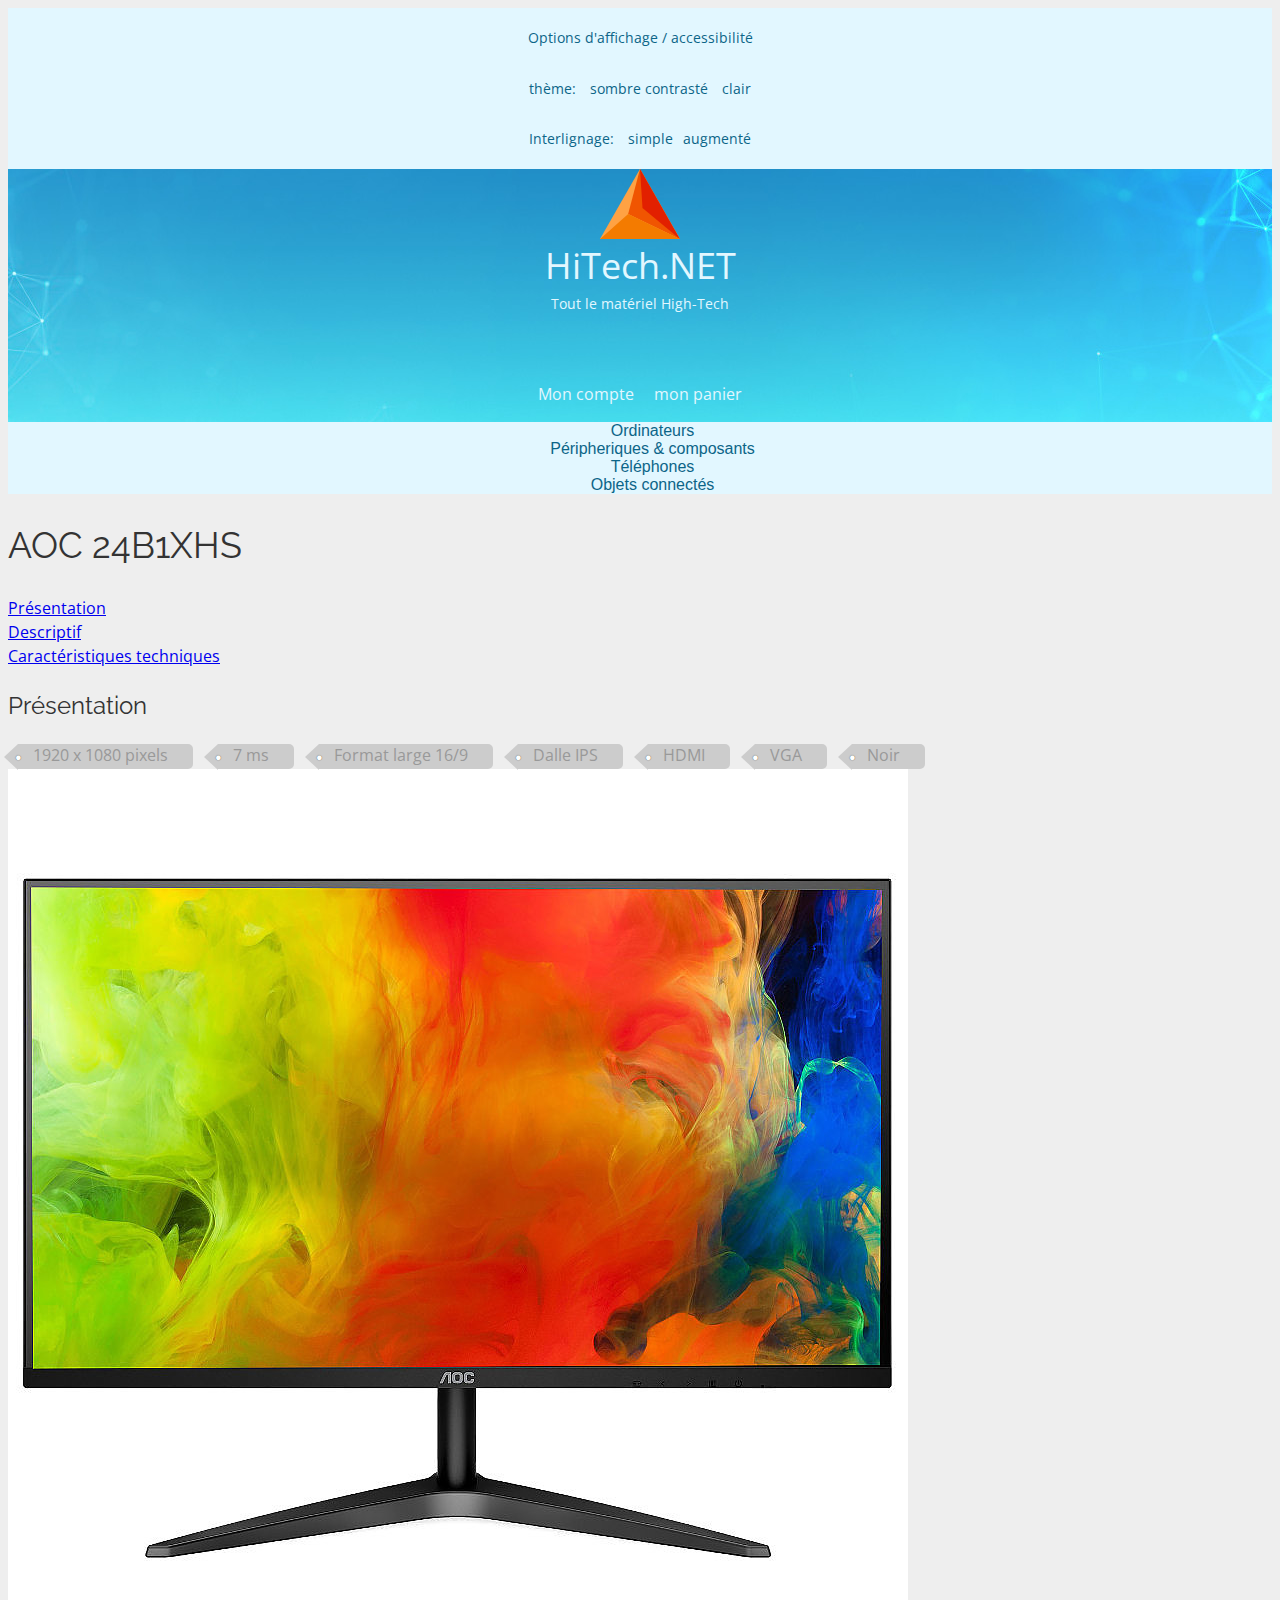
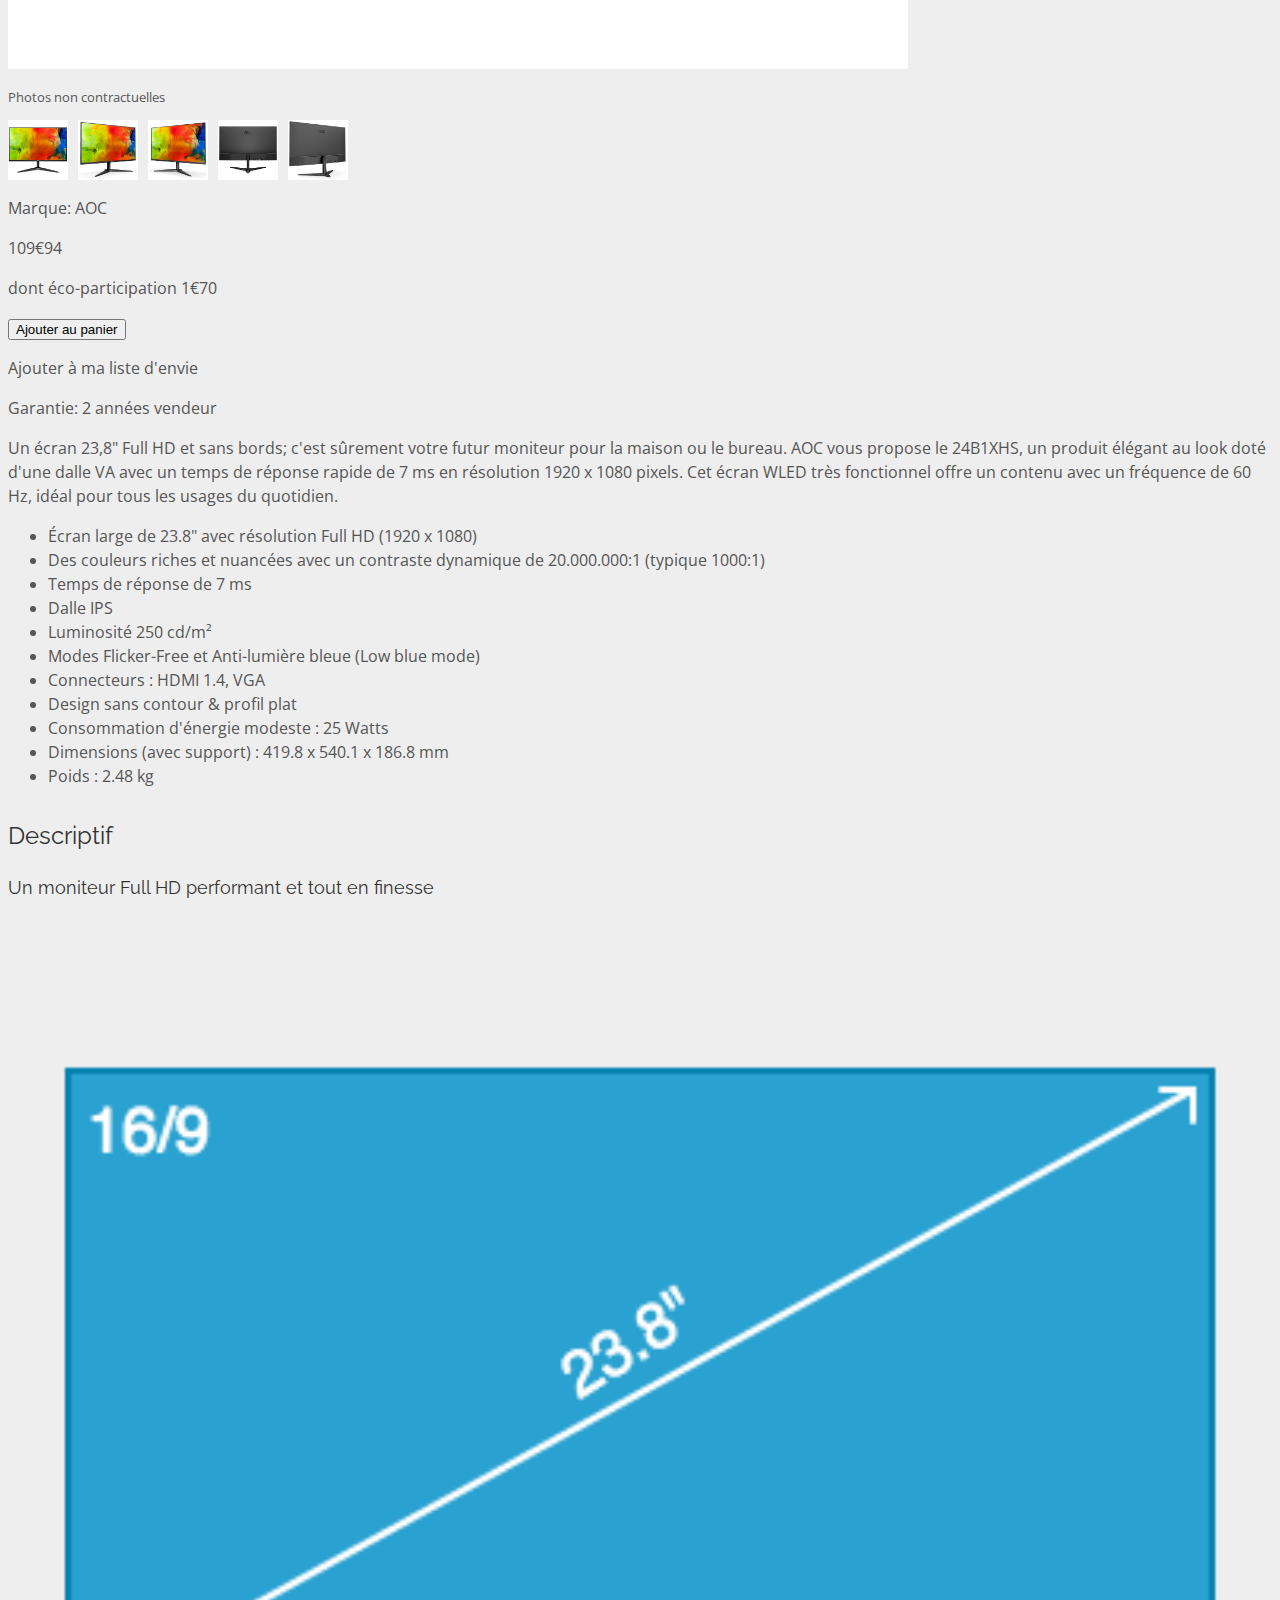
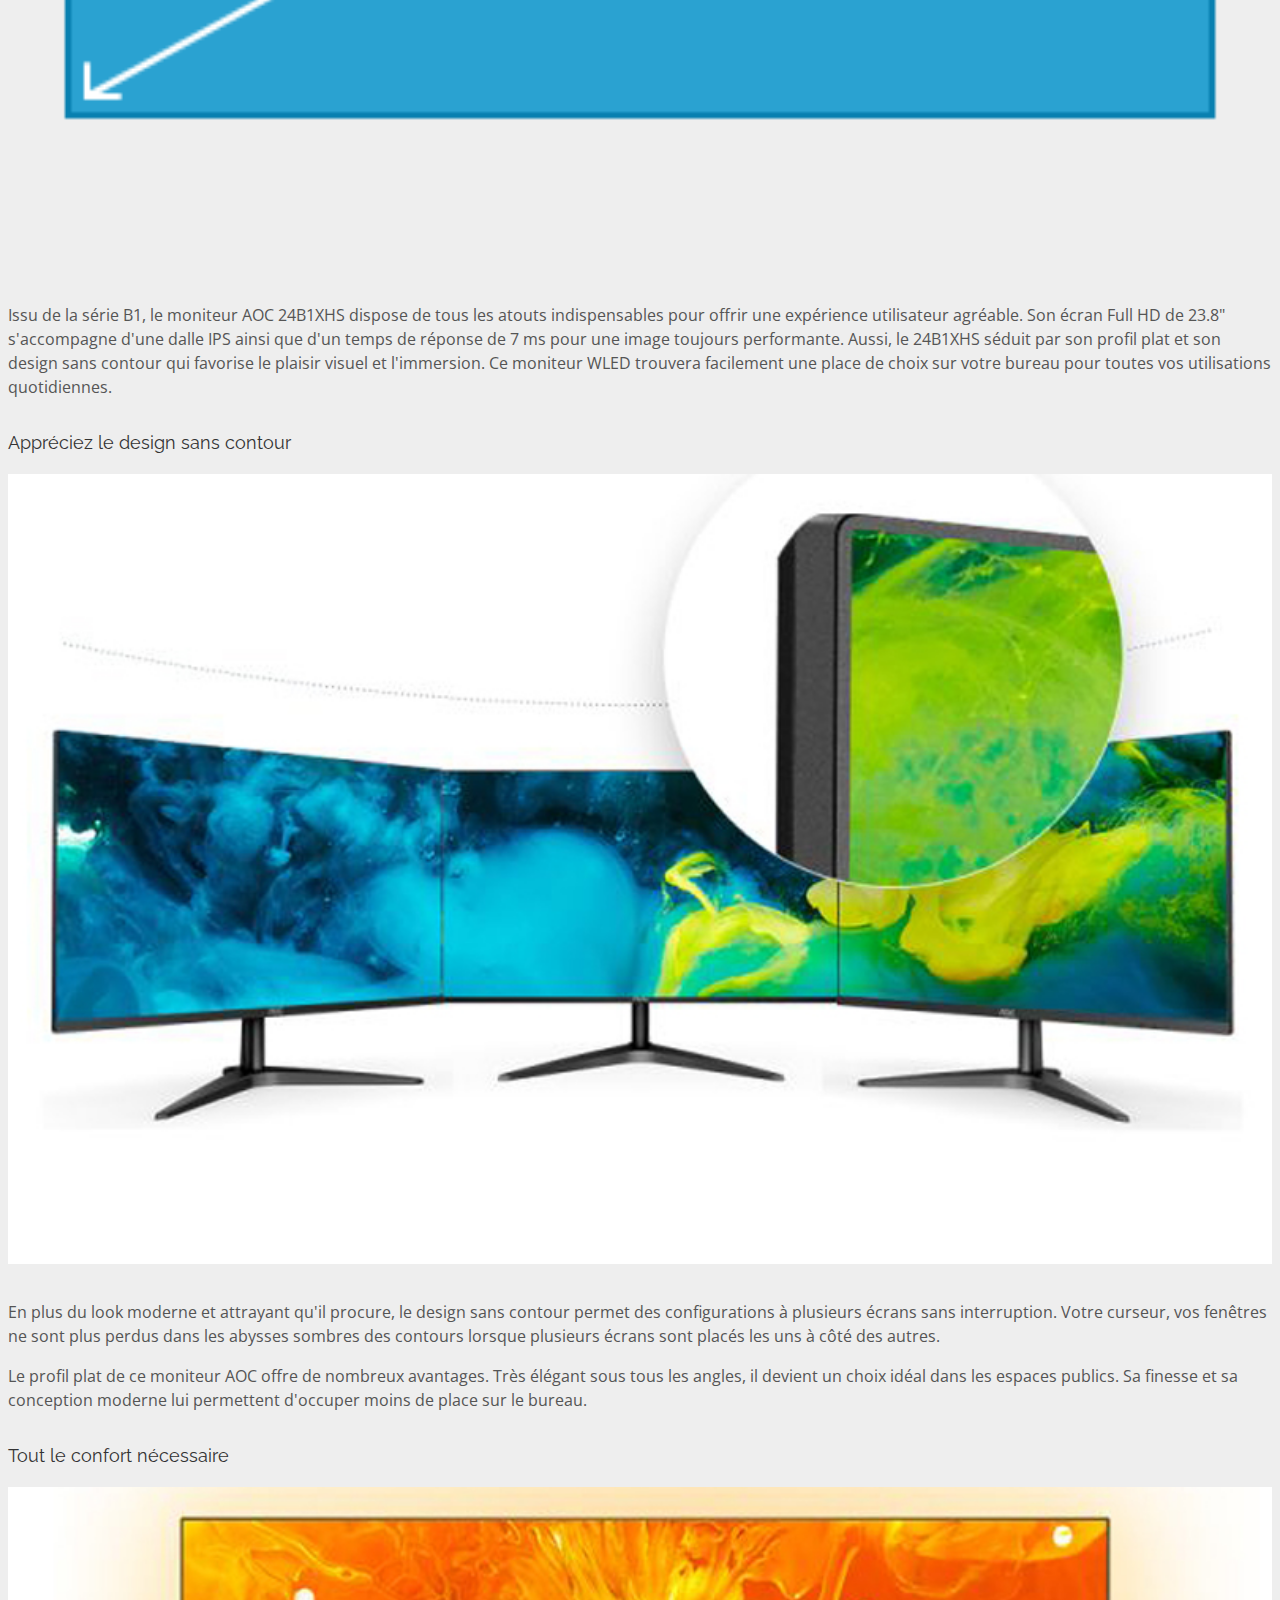
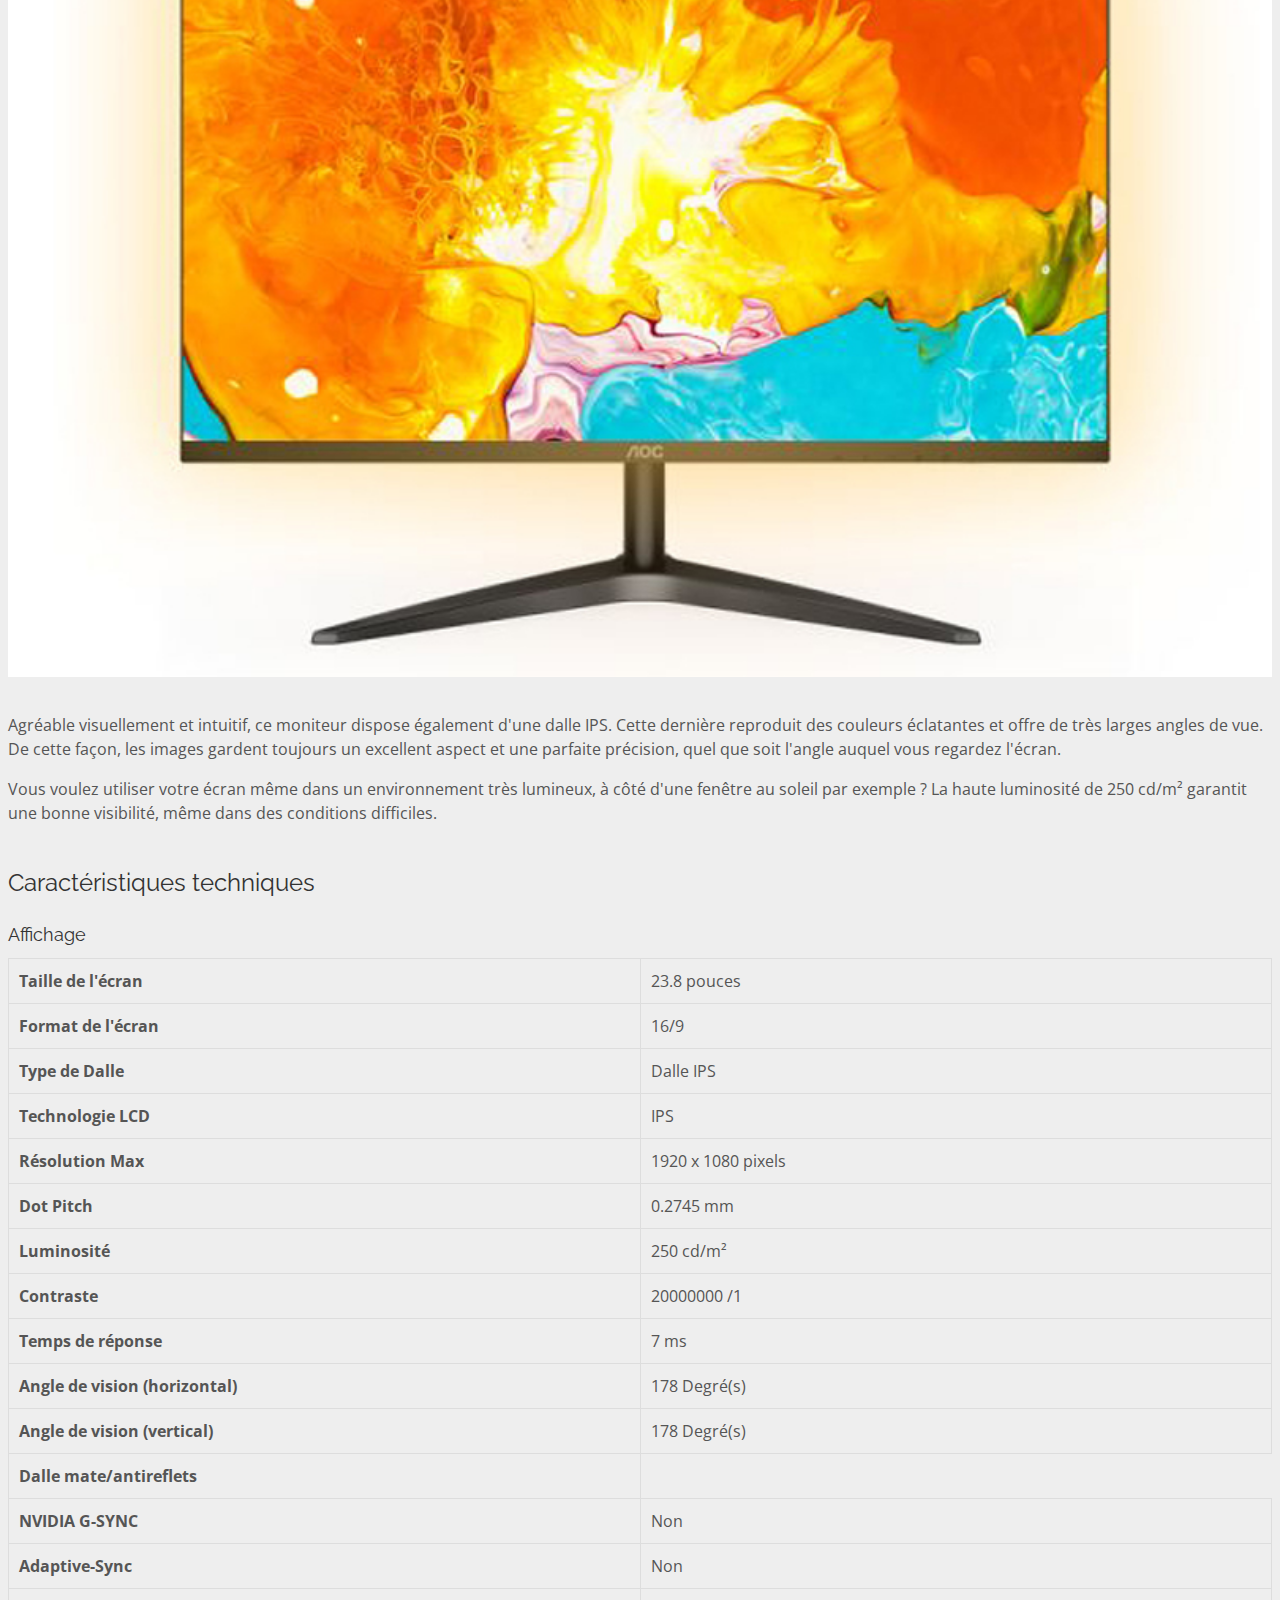
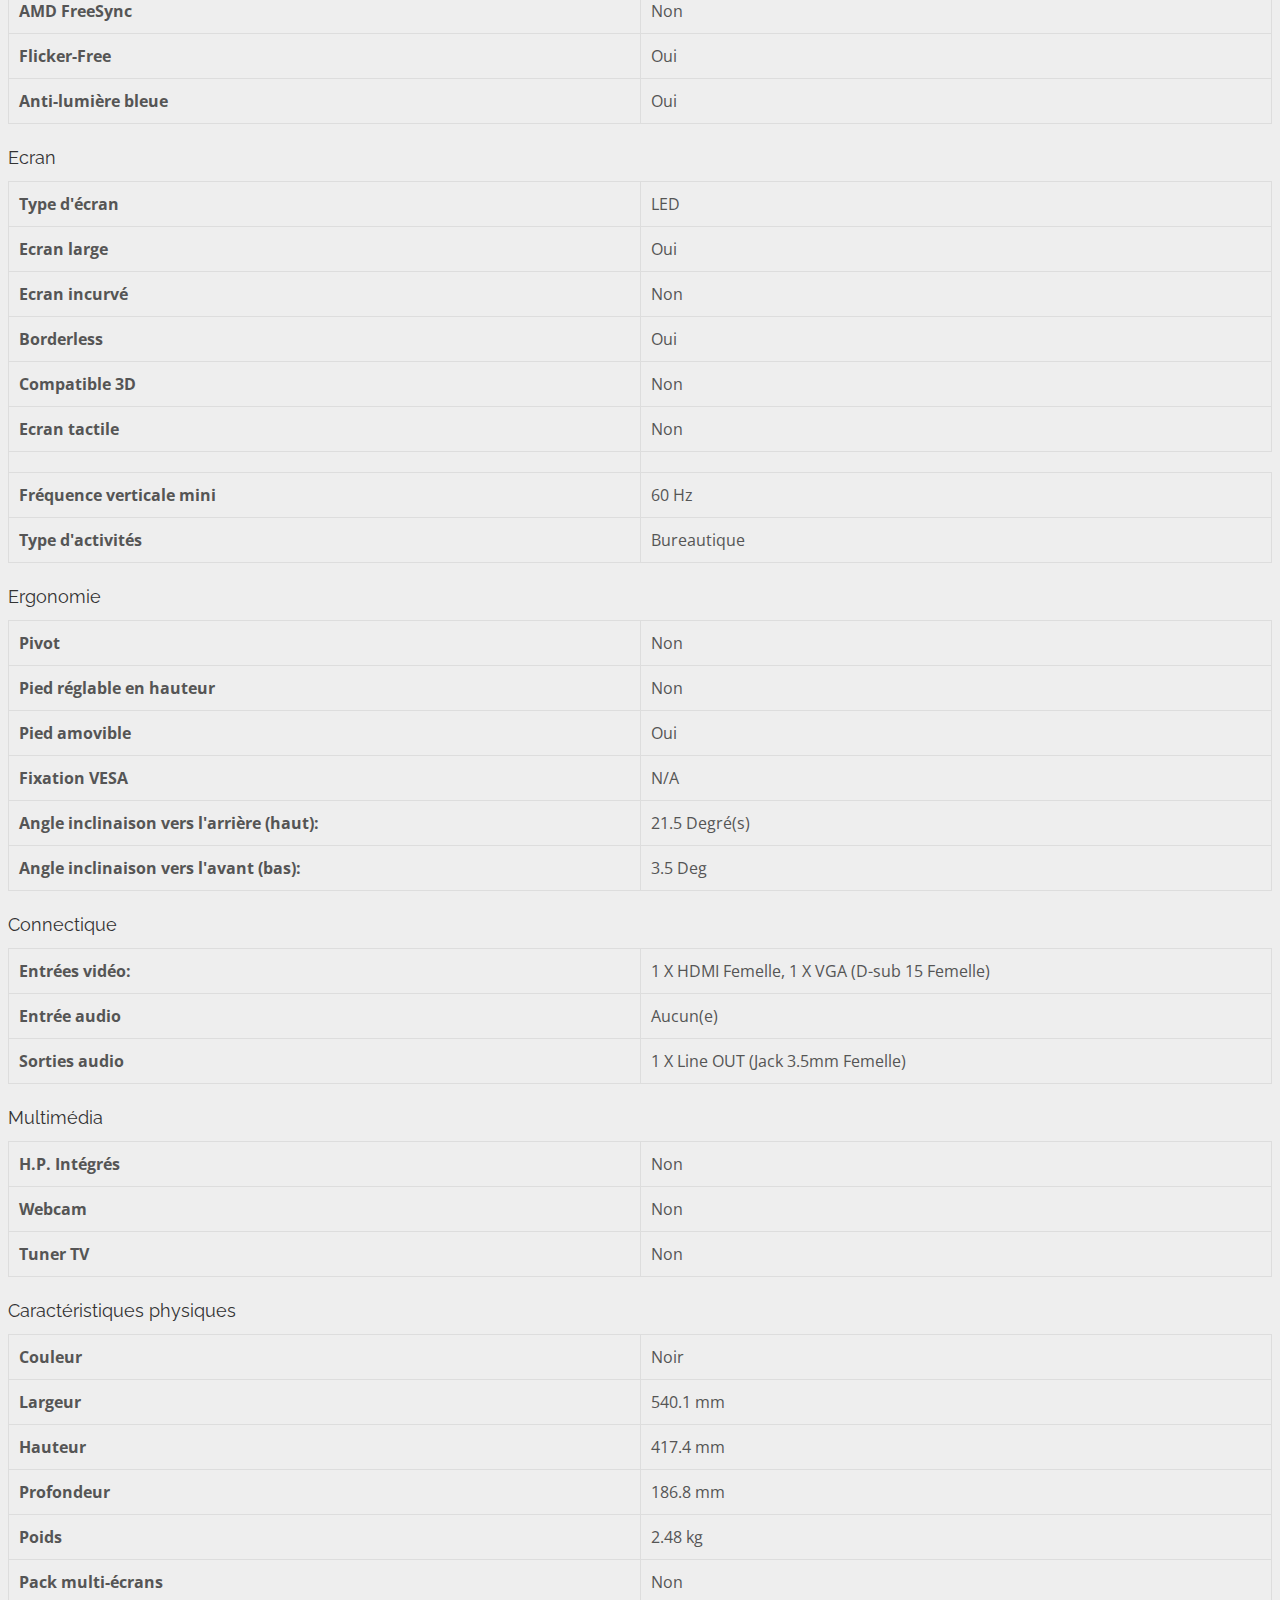
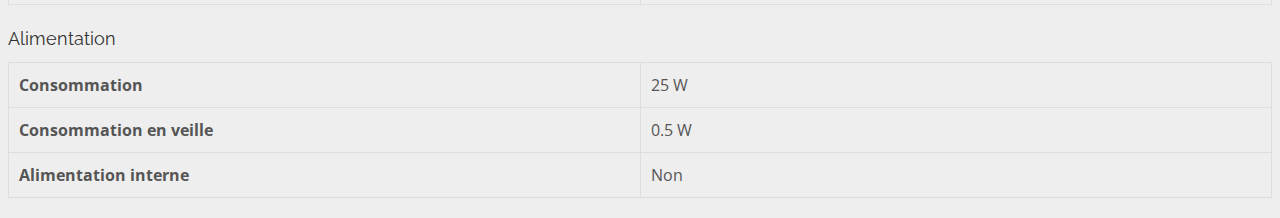
<file: Jour 2 - Projet/instructions/FRONT/index.html>
<!DOCTYPE html>
<html lang="fr">
  <head>
    <meta charset="UTF-8" />
    <meta name="viewport" content="width=device-width, initial-scale=1.0" />
    <title>Document</title>
    <link rel="stylesheet" href="rsc/css/theme.css" />
    <link
      rel="stylesheet"
      href="https://cdnjs.cloudflare.com/ajax/libs/font-awesome/6.6.0/css/all.min.css"
    />
    <link rel="preconnect" href="https://fonts.googleapis.com" />
    <link rel="preconnect" href="https://fonts.gstatic.com" crossorigin />
    <link
      href="https://fonts.googleapis.com/css2?family=Open+Sans:ital,wght@0,300..800;1,300..800&family=Oswald:wght@200..700&display=swap"
      rel="stylesheet"
    />
    <link rel="preconnect" href="https://fonts.googleapis.com" />
    <link rel="preconnect" href="https://fonts.gstatic.com" crossorigin />
    <link
      href="https://fonts.googleapis.com/css2?family=Open+Sans:ital,wght@0,300..800;1,300..800&family=Oswald:wght@200..700&family=Raleway:ital,wght@0,100..900;1,100..900&display=swap"
      rel="stylesheet"
    />
    <link
      rel="stylesheet"
      href="https://i.icomoon.io/public/temp/82c6beb5d0/UntitledProject/style.css"
    />
  </head>
  <body>
    <header class="header">
      <div class="header__accessibility contained">
        <p>Options d'affichage / accessibilité</p>
        <p>
          thème:
          <span class="header__accessibility-btn">sombre contrasté</span>
          <span class="header__accessibility-btn">clair</span>
        </p>
        <p>
          Interlignage: <span class="header__accessibility-btn">simple</span
          ><span class="header__accessibility-btn">augmenté</span>
        </p>
      </div>
      <div class="header__main contained">
        <div class="logo">
          <img src="rsc/images/logo.svg" alt="logo hitech.net" />
          <p class="logo__brand-name">HiTech.NET</p>
          <p class="logo__brand-desc">Tout le matériel High-Tech</p>
        </div>
        <div class="session">
          <div class="session__account">
            <span class="icon-user"></span>
            <p>Mon compte</p>
          </div>
          <div class="session__cart">
            <span class="icon-stack"></span>
            <p>mon panier</p>
          </div>
        </div>
      </div>
      <nav class="nav contained">
        <button class="nav__button">
          <span class="icon-display"></span>Ordinateurs
        </button>
        <button class="nav__button">
          <span class="icon-data"></span>Péripheriques & composants
        </button>
        <button class="nav__button">
          <span class="icon-phone"></span>Téléphones
        </button>
        <button class="nav__button">
          <span class="icon-clock"></span>Objets connectés
        </button>
      </nav>
    </header>
    <main class="contained">
      <h1>AOC 24B1XHS</h1>

      <ul class="anchors">
        <li><a href="#">Présentation</a></li>
        <li><a href="#">Descriptif</a></li>
        <li><a href="#">Caractéristiques techniques</a></li>
      </ul>

      <section class="intro">
        <h2>Présentation</h2>
        <div class="intro__tag-container">
          <p class="intro__tag">1920 x 1080 pixels</p>
          <p class="intro__tag">7 ms</p>
          <p class="intro__tag">Format large 16/9</p>
          <p class="intro__tag">Dalle IPS</p>
          <p class="intro__tag">HDMI</p>
          <p class="intro__tag">VGA</p>
          <p class="intro__tag">Noir</p>
        </div>
        <div class="intro__content">
          <div class="slider">
            <img
              class="slider__current"
              src="rsc/images/slider/slide-1-md.jpg"
              alt="photo de l'ecran vu de face"
            />
            <p class="slider__disclaimer">Photos non contractuelles</p>
            <div class="slider__all-photos-wrapper">
              <img
                class="slider__little"
                src="rsc/images/slider/slide-1-md.jpg"
                alt="photo de l'ecran"
              />
              <img
                class="slider__little"
                src="rsc/images/slider/slide-2-md.jpg"
                alt="photo de l'ecran"
              />
              <img
                class="slider__little"
                src="rsc/images/slider/slide-3-md.jpg"
                alt="photo de l'ecran"
              />
              <img
                class="slider__little"
                src="rsc/images/slider/slide-4-md.jpg"
                alt="photo de l'ecran"
              />
              <img
                class="slider__little"
                src="rsc/images/slider/slide-5-md.jpg"
                alt="photo de l'ecran"
              />
            </div>
          </div>
          <div class="intro__summary">
            <div class="intro__purchase-details">
              <p>Marque: AOC</p>
              <p>109€94</p>
              <p class="fs-little">dont éco-participation 1€70</p>
              <div class="Adds">
                <button class="add-to-cart">Ajouter au panier</button>
                <p class="add-to-wishlist">Ajouter à ma liste d'envie</p>
              </div>
              <p>Garantie: 2 années vendeur</p>
            </div>

            <p>
              Un écran 23,8" Full HD et sans bords; c'est sûrement votre futur
              moniteur pour la maison ou le bureau. AOC vous propose le 24B1XHS,
              un produit élégant au look doté d'une dalle VA avec un temps de
              réponse rapide de 7 ms en résolution 1920 x 1080 pixels. Cet écran
              WLED très fonctionnel offre un contenu avec un fréquence de 60 Hz,
              idéal pour tous les usages du quotidien.
            </p>

            <ul class="intro__main-specs">
              <li>
                Écran large de 23.8" avec résolution Full HD (1920 x 1080)
              </li>
              <li>
                Des couleurs riches et nuancées avec un contraste dynamique de
                20.000.000:1 (typique 1000:1)
              </li>
              <li>Temps de réponse de 7 ms</li>
              <li>Dalle IPS</li>
              <li>Luminosité 250 cd/m²</li>
              <li>Modes Flicker-Free et Anti-lumière bleue (Low blue mode)</li>
              <li>Connecteurs : HDMI 1.4, VGA</li>
              <li>Design sans contour & profil plat</li>
              <li>Consommation d'énergie modeste : 25 Watts</li>
              <li>Dimensions (avec support) : 419.8 x 540.1 x 186.8 mm</li>
              <li>Poids : 2.48 kg</li>
            </ul>
          </div>
        </div>
      </section>
      <section class="description">
        <h2>Descriptif</h2>

        <article class="description__article">
          <h3>Un moniteur Full HD performant et tout en finesse</h3>
          <div class="description__article-content">
            <img src="rsc/images/slider/screen.png" alt="" />
            <div class="description__article-text">
              <p>
                Issu de la série B1, le moniteur AOC 24B1XHS dispose de tous les
                atouts indispensables pour offrir une expérience utilisateur
                agréable. Son écran Full HD de 23.8" s'accompagne d'une dalle
                IPS ainsi que d'un temps de réponse de 7 ms pour une image
                toujours performante. Aussi, le 24B1XHS séduit par son profil
                plat et son design sans contour qui favorise le plaisir visuel
                et l'immersion. Ce moniteur WLED trouvera facilement une place
                de choix sur votre bureau pour toutes vos utilisations
                quotidiennes.
              </p>
            </div>
          </div>
        </article>

        <article class="description__article">
          <h3>Appréciez le design sans contour</h3>
          <div class="description__article-content">
            <img src="rsc/images/slider/desc-1.jpg" alt="" />
            <div class="description__article-text">
              <p>
                En plus du look moderne et attrayant qu'il procure, le design
                sans contour permet des configurations à plusieurs écrans sans
                interruption. Votre curseur, vos fenêtres ne sont plus perdus
                dans les abysses sombres des contours lorsque plusieurs écrans
                sont placés les uns à côté des autres.
              </p>

              <p>
                Le profil plat de ce moniteur AOC offre de nombreux avantages.
                Très élégant sous tous les angles, il devient un choix idéal
                dans les espaces publics. Sa finesse et sa conception moderne
                lui permettent d'occuper moins de place sur le bureau.
              </p>
            </div>
          </div>
        </article>

        <article class="description__article">
          <h3>Tout le confort nécessaire</h3>
          <div class="description__article-content">
            <img src="rsc/images/slider/desc-2.jpg" alt="" />
            <div class="description__article-text">
              <p>
                Agréable visuellement et intuitif, ce moniteur dispose également
                d'une dalle IPS. Cette dernière reproduit des couleurs
                éclatantes et offre de très larges angles de vue. De cette
                façon, les images gardent toujours un excellent aspect et une
                parfaite précision, quel que soit l'angle auquel vous regardez
                l'écran.
              </p>
              <p>
                Vous voulez utiliser votre écran même dans un environnement très
                lumineux, à côté d'une fenêtre au soleil par exemple ? La haute
                luminosité de 250 cd/m² garantit une bonne visibilité, même dans
                des conditions difficiles.
              </p>
            </div>
          </div>
        </article>
      </section>

      <section class="product-details">
        <h2>Caractéristiques techniques</h2>
        <article class="product-details__article">
          <h3>Affichage</h3>
          <table>
            <tr>
              <td>Taille de l'écran</td>
              <td>23.8 pouces</td>
            </tr>
            <tr>
              <td>Format de l'écran</td>
              <td>16/9</td>
            </tr>
            <tr>
              <td>Type de Dalle</td>
              <td>Dalle IPS</td>
            </tr>
            <tr>
              <td>Technologie LCD</td>
              <td>IPS</td>
            </tr>
            <tr>
              <td>Résolution Max</td>
              <td>1920 x 1080 pixels</td>
            </tr>

            <tr>
              <td>Dot Pitch</td>
              <td>0.2745 mm</td>
            </tr>

            <tr>
              <td>Luminosité</td>

              <td>250 cd/m²</td>
            </tr>
            <tr>
              <td>Contraste</td>

              <td>20000000 /1</td>
            </tr>
            <tr>
              <td>Temps de réponse</td>

              <td>7 ms</td>
            </tr>
            <tr>
              <td>Angle de vision (horizontal)</td>

              <td>178 Degré(s)</td>
            </tr>
            <tr>
              <td>Angle de vision (vertical)</td>

              <td>178 Degré(s)</td>
            </tr>
            <tr>
              <td>Dalle mate/antireflets</td>
            </tr>
            <tr>
              <td>NVIDIA G-SYNC</td>

              <td>Non</td>
            </tr>
            <tr>
              <td>Adaptive-Sync</td>

              <td>Non</td>
            </tr>
            <tr>
              <td>AMD FreeSync</td>

              <td>Non</td>
            </tr>
            <tr>
              <td>Flicker-Free</td>

              <td>Oui</td>
            </tr>
            <tr>
              <td>Anti-lumière bleue</td>

              <td>Oui</td>
            </tr>
          </table>
        </article>
        <article class="product-details__article">
          <h3>Ecran</h3>
          <table>
            <tr>
              <td>Type d'écran</td>
              <td>LED</td>
            </tr>
            <tr>
              <td>Ecran large</td>
              <td>Oui</td>
            </tr>
            <tr>
              <td>Ecran incurvé</td>
              <td>Non</td>
            </tr>
            <tr>
              <td>Borderless</td>
              <td>Oui</td>
            </tr>
            <tr>
              <td>Compatible 3D</td>
              <td>Non</td>
            </tr>
            <tr>
              <td>Ecran tactile</td>
              <td>Non</td>
            </tr>
            <td>
              <tr>
                <td>Fréquence verticale mini</td>
                <td>60 Hz</td>
              </tr>
            </td>
            <tr>
              <td>Type d'activités</td>
              <td>Bureautique</td>
            </tr>
          </table>
        </article>

        <article class="product-details__article">
          <h3>Ergonomie</h3>
          <table>
            <tr>
              <td>Pivot</td>

              <td>Non</td>
            </tr>
            <tr>
              <td>Pied réglable en hauteur</td>

              <td>Non</td>
            </tr>
            <tr>
              <td>Pied amovible</td>

              <td>Oui</td>
            </tr>
            <tr>
              <td>Fixation VESA</td>

              <td>N/A</td>
            </tr>
            <tr>
              <td>Angle inclinaison vers l'arrière (haut):</td>
              <td>21.5 Degré(s)</td>
            </tr>
            <tr>
              <td>Angle inclinaison vers l'avant (bas):</td>
              <td>3.5 Deg</td>
            </tr>
          </table>
        </article>
        <article class="product-details__article">
          <h3>Connectique</h3>
          <table>
            <tr>
              <td>Entrées vidéo:</td>
              <td>1 X HDMI Femelle, 1 X VGA (D-sub 15 Femelle)</td>
            </tr>

            <tr>
              <td>Entrée audio</td>
              <td>Aucun(e)</td>
            </tr>
            <tr>
              <td>Sorties audio</td>
              <td>1 X Line OUT (Jack 3.5mm Femelle)</td>
            </tr>
          </table>
        </article>
        <article class="product-details__article">
          <h3>Multimédia</h3>
          <table>
            <tr>
              <td>H.P. Intégrés</td>
              <td>Non</td>
            </tr>
            <tr>
              <td>Webcam</td>
              <td>Non</td>
            </tr>
            <tr>
              <td>Tuner TV</td>
              <td>Non</td>
            </tr>
          </table>
        </article>
        <article class="product-details__article">
          <h3>Caractéristiques physiques</h3>
          <table>
            <tr>
              <td>Couleur</td>
              <td>Noir</td>
            </tr>
            <tr>
              <td>Largeur</td>
              <td>540.1 mm</td>
            </tr>
            <tr>
              <td>Hauteur</td>
              <td>417.4 mm</td>
            </tr>
            <tr>
              <td>Profondeur</td>
              <td>186.8 mm</td>
            </tr>
            <tr>
              <td>Poids</td>
              <td>2.48 kg</td>
            </tr>
            <tr>
              <td>Pack multi-écrans</td>
              <td>Non</td>
            </tr>
          </table>
        </article>
        <article class="product-details__article">
          <h3>Alimentation</h3>
          <table>
            <tr>
              <td>Consommation</td>
              <td>25 W</td>
            </tr>
            <tr>
              <td>Consommation en veille</td>
              <td>0.5 W</td>
            </tr>
            <tr>
              <td>Alimentation interne</td>
              <td>Non</td>
            </tr>
          </table>
        </article>
      </section>
    </main>
  </body>
</html>
</file>
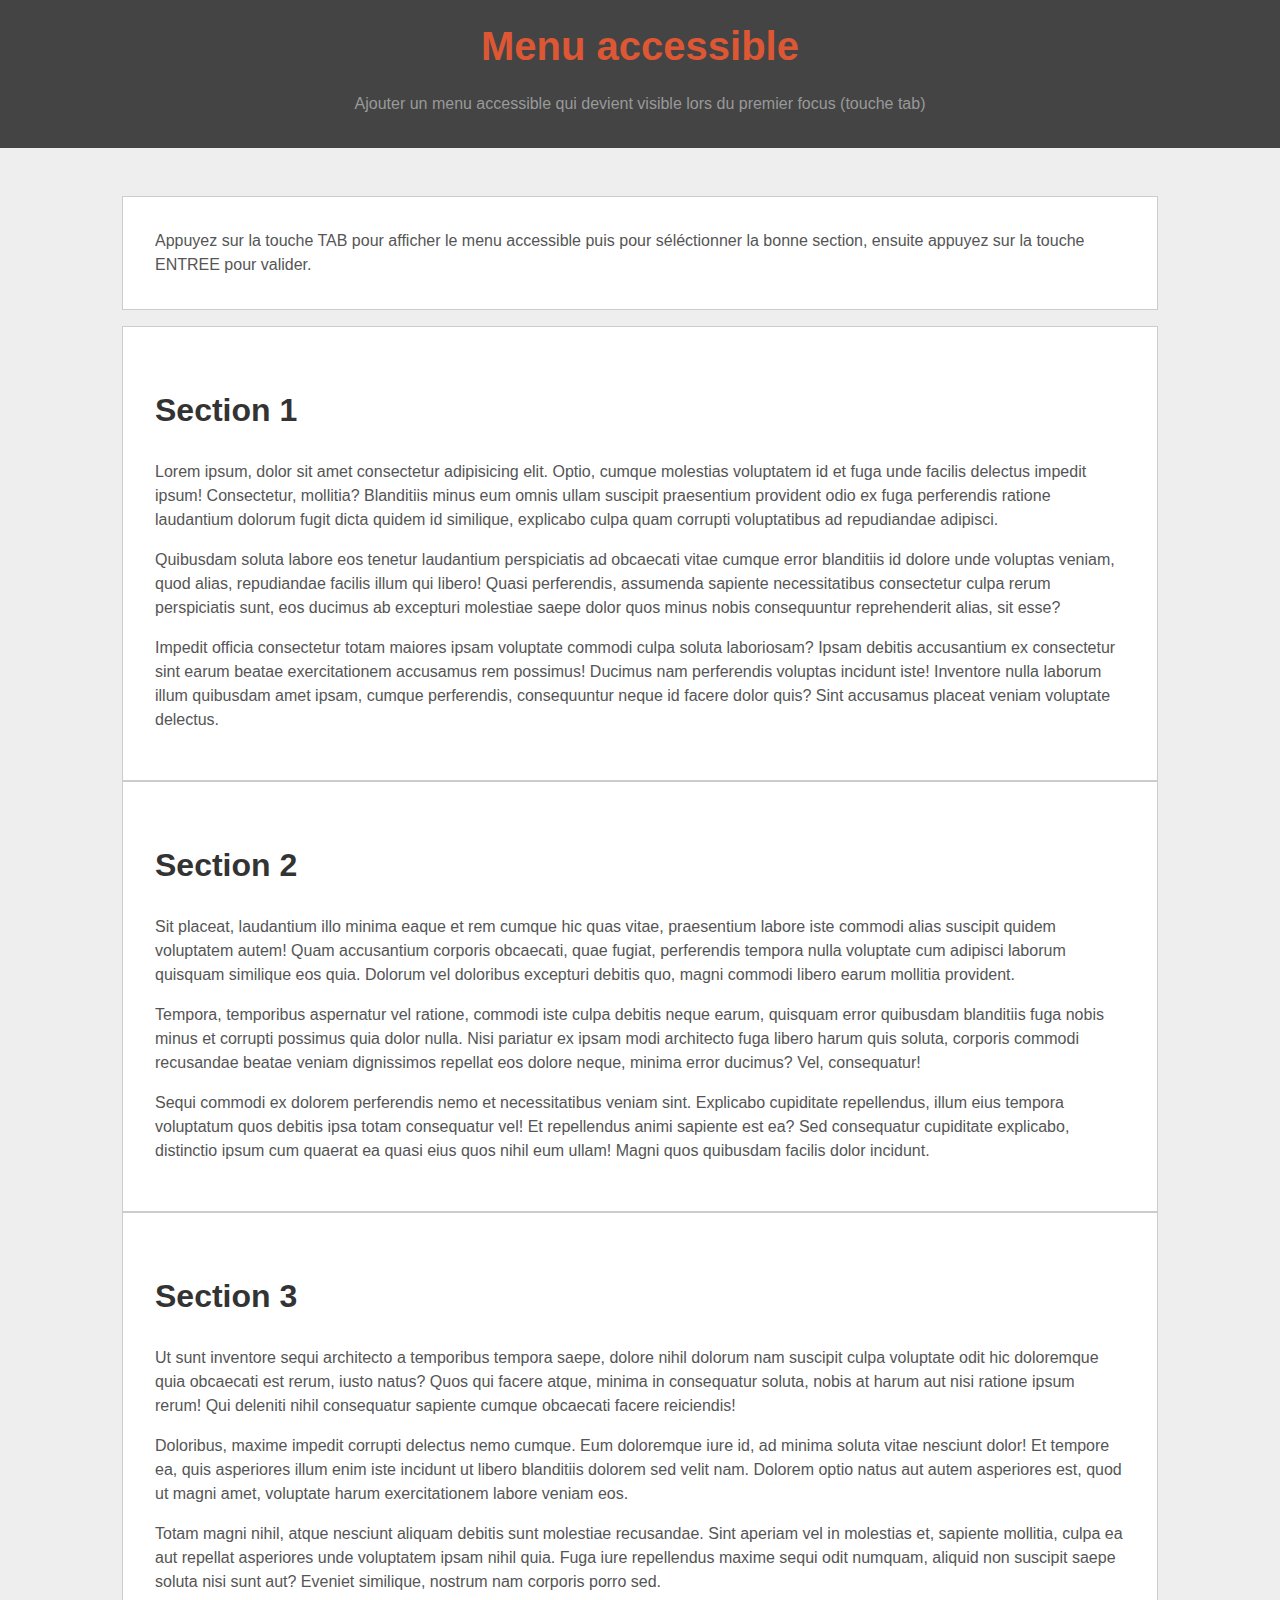
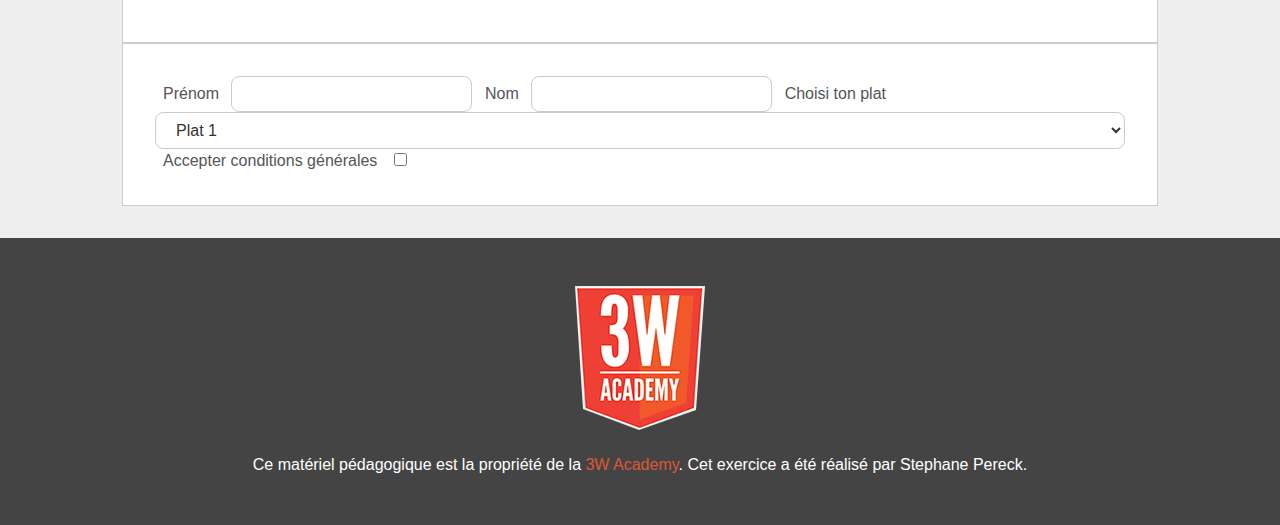
<file: Jour 1 - Cours/Menu accessible/correction/correction/index.html>
<!DOCTYPE html>
<html lang="fr">
  <head>
    <meta charset="UTF-8" />
    <meta
      name="description"
      content="Ajouter un menu accessible qui devient visible lors du premier focus (touche tab)"
    />
    <title>Menu accessible</title>
    <link rel="stylesheet" href="css/common-v3.css" type="text/css" />
    <link rel="stylesheet" href="css/theme.css" type="text/css" />
  </head>
  <body>
    <div class="nav-access">
      <a href="#help">Aide</a>
      <a href="#section-1">Section 1</a>
      <a href="#section-2">Section 2</a>
      <a href="#section-3">Section 3</a>
    </div>
    <header class="header">
      <h1>Menu accessible</h1>
      <p>
        Ajouter un menu accessible qui devient visible lors du premier focus
        (touche tab)
      </p>
    </header>
    <main class="main container cards">
      <p id="help">
        Appuyez sur la touche TAB pour afficher le menu accessible puis pour
        séléctionner la bonne section, ensuite appuyez sur la touche ENTREE pour
        valider.
      </p>

      <section id="section-1">
        <h2>Section 1</h2>
        <p>
          Lorem ipsum, dolor sit amet consectetur adipisicing elit. Optio,
          cumque molestias voluptatem id et fuga unde facilis delectus impedit
          ipsum! Consectetur, mollitia? Blanditiis minus eum omnis ullam
          suscipit praesentium provident odio ex fuga perferendis ratione
          laudantium dolorum fugit dicta quidem id similique, explicabo culpa
          quam corrupti voluptatibus ad repudiandae adipisci.
        </p>
        <p>
          Quibusdam soluta labore eos tenetur laudantium perspiciatis ad
          obcaecati vitae cumque error blanditiis id dolore unde voluptas
          veniam, quod alias, repudiandae facilis illum qui libero! Quasi
          perferendis, assumenda sapiente necessitatibus consectetur culpa rerum
          perspiciatis sunt, eos ducimus ab excepturi molestiae saepe dolor quos
          minus nobis consequuntur reprehenderit alias, sit esse?
        </p>
        <p>
          Impedit officia consectetur totam maiores ipsam voluptate commodi
          culpa soluta laboriosam? Ipsam debitis accusantium ex consectetur sint
          earum beatae exercitationem accusamus rem possimus! Ducimus nam
          perferendis voluptas incidunt iste! Inventore nulla laborum illum
          quibusdam amet ipsam, cumque perferendis, consequuntur neque id facere
          dolor quis? Sint accusamus placeat veniam voluptate delectus.
        </p>
      </section>
      <section id="section-2">
        <h2>Section 2</h2>
        <p>
          Sit placeat, laudantium illo minima eaque et rem cumque hic quas
          vitae, praesentium labore iste commodi alias suscipit quidem
          voluptatem autem! Quam accusantium corporis obcaecati, quae fugiat,
          perferendis tempora nulla voluptate cum adipisci laborum quisquam
          similique eos quia. Dolorum vel doloribus excepturi debitis quo, magni
          commodi libero earum mollitia provident.
        </p>
        <p>
          Tempora, temporibus aspernatur vel ratione, commodi iste culpa debitis
          neque earum, quisquam error quibusdam blanditiis fuga nobis minus et
          corrupti possimus quia dolor nulla. Nisi pariatur ex ipsam modi
          architecto fuga libero harum quis soluta, corporis commodi recusandae
          beatae veniam dignissimos repellat eos dolore neque, minima error
          ducimus? Vel, consequatur!
        </p>
        <p>
          Sequi commodi ex dolorem perferendis nemo et necessitatibus veniam
          sint. Explicabo cupiditate repellendus, illum eius tempora voluptatum
          quos debitis ipsa totam consequatur vel! Et repellendus animi sapiente
          est ea? Sed consequatur cupiditate explicabo, distinctio ipsum cum
          quaerat ea quasi eius quos nihil eum ullam! Magni quos quibusdam
          facilis dolor incidunt.
        </p>
      </section>
      <section id="section-3">
        <h2>Section 3</h2>
        <p>
          Ut sunt inventore sequi architecto a temporibus tempora saepe, dolore
          nihil dolorum nam suscipit culpa voluptate odit hic doloremque quia
          obcaecati est rerum, iusto natus? Quos qui facere atque, minima in
          consequatur soluta, nobis at harum aut nisi ratione ipsum rerum! Qui
          deleniti nihil consequatur sapiente cumque obcaecati facere
          reiciendis!
        </p>
        <p>
          Doloribus, maxime impedit corrupti delectus nemo cumque. Eum
          doloremque iure id, ad minima soluta vitae nesciunt dolor! Et tempore
          ea, quis asperiores illum enim iste incidunt ut libero blanditiis
          dolorem sed velit nam. Dolorem optio natus aut autem asperiores est,
          quod ut magni amet, voluptate harum exercitationem labore veniam eos.
        </p>
        <p>
          Totam magni nihil, atque nesciunt aliquam debitis sunt molestiae
          recusandae. Sint aperiam vel in molestias et, sapiente mollitia, culpa
          ea aut repellat asperiores unde voluptatem ipsam nihil quia. Fuga iure
          repellendus maxime sequi odit numquam, aliquid non suscipit saepe
          soluta nisi sunt aut? Eveniet similique, nostrum nam corporis porro
          sed.
        </p>
      </section>
      <form>
        <label for="firstName">Prénom</label>
        <input type="text" id="firstName" />
        <label for="lastName">Nom</label>
        <input type="text" id="lastName" />
        <label for="plate">Choisi ton plat</label>
        <select id="plate">
          <option value="1">Plat 1</option>
          <option value="2">Plat 2</option>
          <option value="3">Plat 3</option>
          <option value="4">Plat 4</option>
          <option value="5">Plat 5</option>
        </select>
        <label for="accept">Accepter conditions générales</label>
        <input type="checkbox" id="accept" />
      </form>
    </main>
    <footer class="footer">
      <p>
        <a rel="license" href="https://3wa.fr/propriete-materiel-pedagogique/"
          ><img alt="Propriété de la 3W Academy" src="images/logo-3wa.png"
        /></a>
      </p>
      <p>
        Ce matériel pédagogique est la propriété de la
        <a rel="license" href="https://3wa.fr/propriete-materiel-pedagogique/"
          >3W Academy</a
        >. Cet exercice a été réalisé par Stephane Pereck.
      </p>
    </footer>
  </body>
</html>
</file>
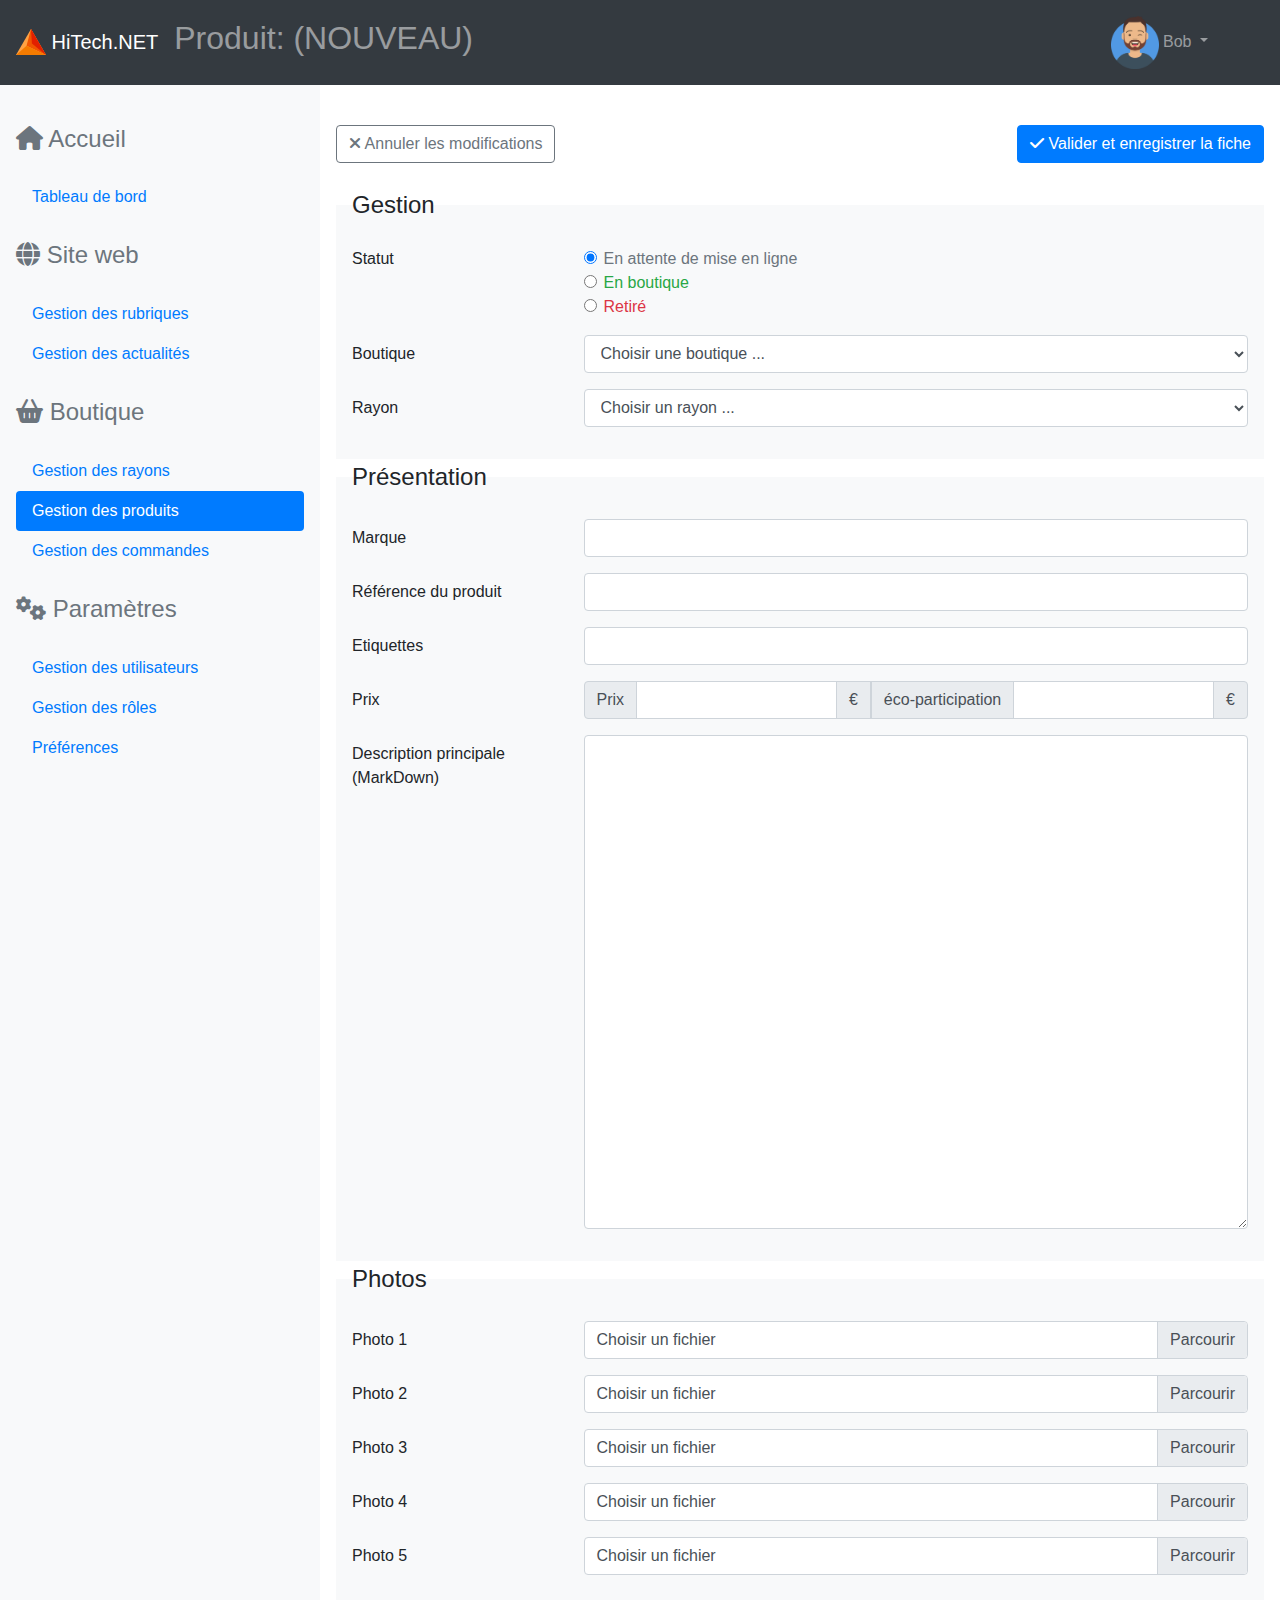
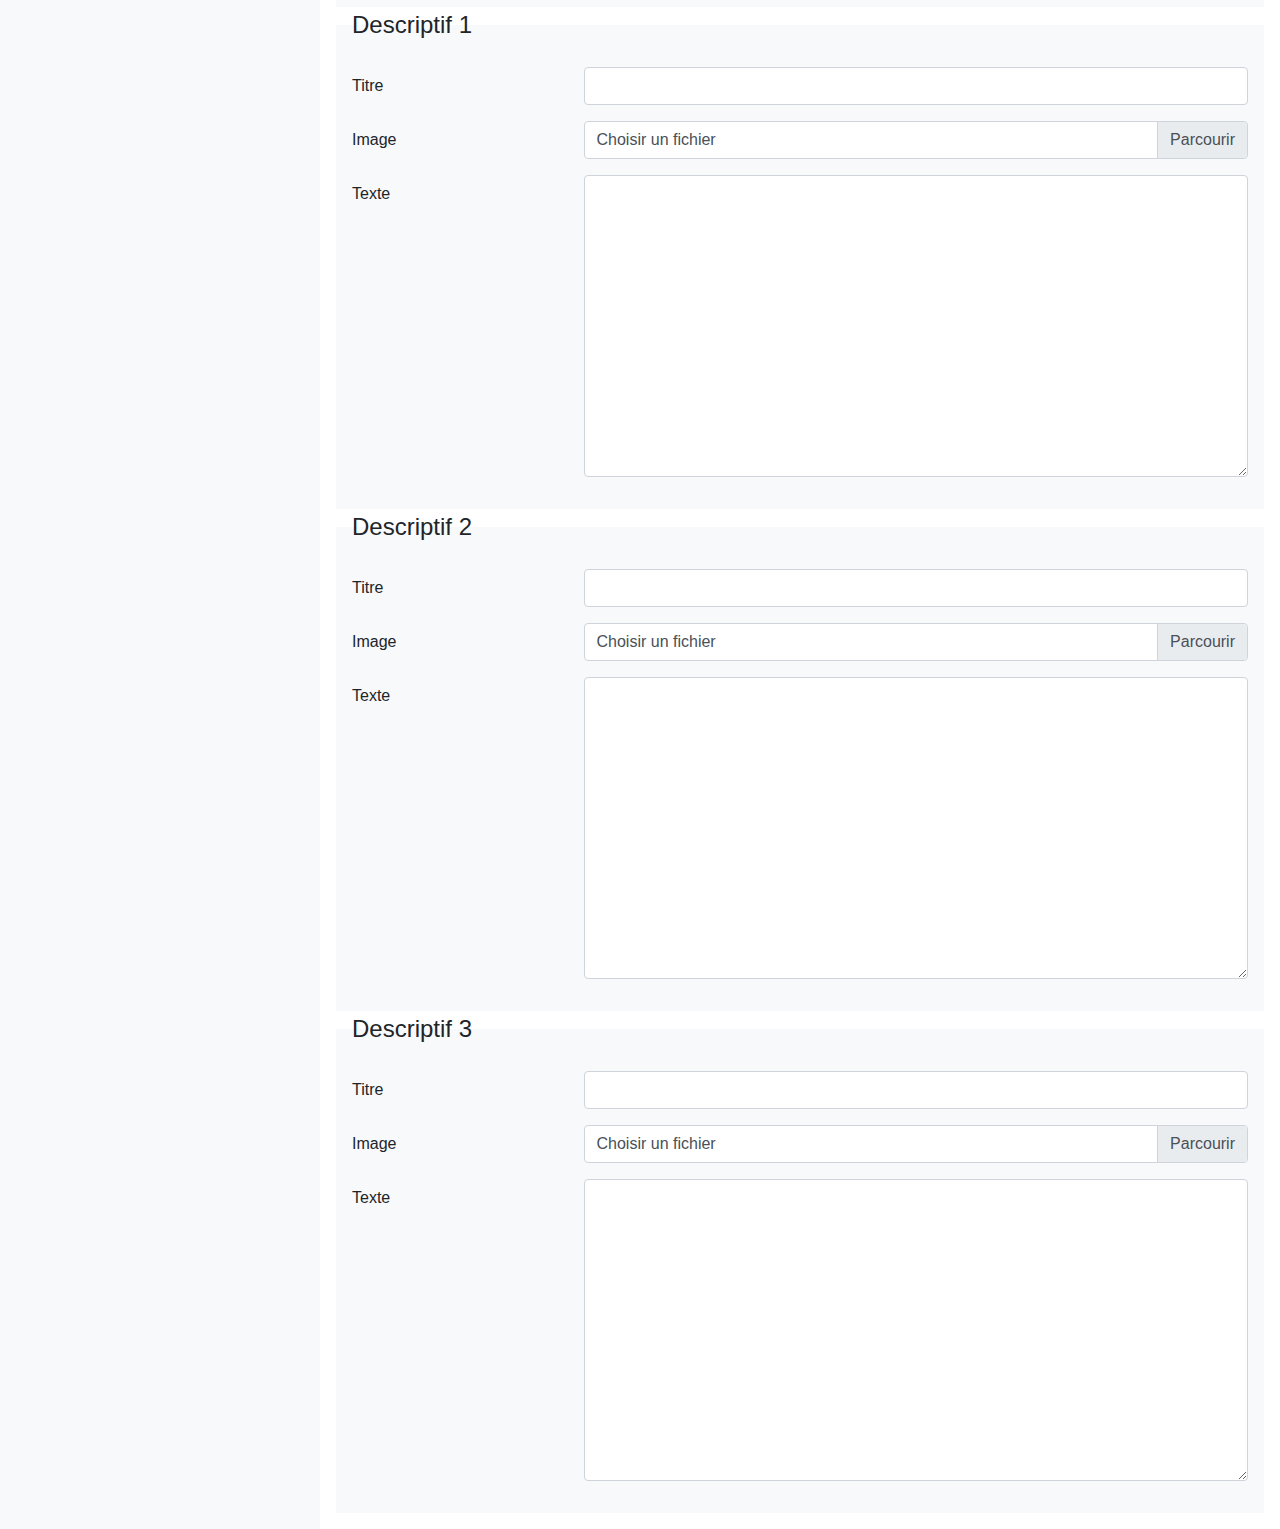
<file: Jour 2 - Projet/correction/admin/product-empty.html>
<!DOCTYPE html>
<html lang="fr">

<head>
	<meta charset="UTF-8">
	<meta name="viewport" content="width=device-width, initial-scale=1.0">
	<meta http-equiv="X-UA-Compatible" content="ie=edge">
	<title>Produit: (NOUVEAU) - HiTech.NET</title>
	<link rel="icon" type="image/svg+xml" href="images/logo.svg">
	<link rel="stylesheet" href="css/bootstrap.min.css">
	<link rel="stylesheet" href="https://cdnjs.cloudflare.com/ajax/libs/font-awesome/6.4.0/css/all.min.css">
</head>

<body>

<nav class="navbar navbar-expand-lg navbar-dark bg-dark">
	<button class="navbar-toggler" type="button" data-toggle="collapse" data-target="#navbar-1" aria-controls="navbar-1" aria-expanded="false" aria-label="Toggle navigation">
		<span class="navbar-toggler-icon"></span>
	</button>
	<a class="navbar-brand" href="#">
		<img src="images/logo.svg" width="30" height="30" class="d-inline-block align-top" alt="" loading="lazy">
		HiTech.NET
	</a>
	<div class="collapse navbar-collapse" id="navbar-1">
		<h1 class="navbar-text h2">Produit: (NOUVEAU)</h1>
		<ul class="navbar-nav ml-auto mr-5">
			<li class="nav-item dropdown">
				<a class="nav-link dropdown-toggle" href="#" id="navbar-1-dropdown" role="button" data-toggle="dropdown" aria-haspopup="true" aria-expanded="false">
					<img alt="Avatar de Bob" src="images/avatar.png" width="48"> Bob
				</a>
				<div class="dropdown-menu" aria-labelledby="navbar-1-dropdown">
					<a class="dropdown-item" href="#"><i class="fa fa-user"></i> Mon compte</a>
					<div class="dropdown-divider"></div>
					<a class="dropdown-item" href="#"><i class="fa fa-power-off"></i> Déconnexion</a>
				</div>
			</li>
		</ul>
	</div>
</nav>
<div class="container-fluid">
	<div class="row">
		<aside class="col-md-3 p-3 d-none d-md-block bg-light">
		<h4 class="my-4 text-muted"><i class="fa fa-home"></i> Accueil</h4>
		<nav class="nav nav-pills flex-column">
			<a class="nav-item nav-link" href="#">Tableau de bord</a>
		</nav>
		<h4 class="my-4 text-muted"><i class="fa fa-globe"></i> Site web</h4>
		<nav class="nav nav-pills flex-column">
			<a class="nav-item nav-link" href="#">Gestion des rubriques</a>
			<a class="nav-item nav-link" href="#">Gestion des actualités</a>
		</nav>
		<h4 class="my-4 text-muted"><i class="fa fa-shopping-basket"></i> Boutique</h4>
		<nav class="nav nav-pills flex-column">
			<a class="nav-item nav-link" href="#">Gestion des rayons</a>
			<a class="nav-item nav-link active" href="products.html">Gestion des produits</a>
			<a class="nav-item nav-link" href="#">Gestion des commandes</a>
		</nav>
		<h4 class="my-4 text-muted"><i class="fa fa-cogs"></i> Paramètres</h4>
		<nav class="nav nav-pills flex-column">
			<a class="nav-item nav-link" href="#">Gestion des utilisateurs</a>
			<a class="nav-item nav-link" href="#">Gestion des rôles</a>
			<a class="nav-item nav-link" href="#">Préférences</a>
		</nav>
		</aside>
		<main class="col-md-9 p-3">
			<form>
				<div class="d-flex justify-content-between flex-wrap flex-md-nowrap align-items-center my-4">
					<a class="btn btn-outline-secondary" href="products.html"><i class="fa fa-times"></i> Annuler les modifications</a>
					<button class="btn btn-primary"><i class="fa fa-check"></i> Valider et enregistrer la fiche</button>
				</div>
				<fieldset class="p-3 bg-light">
					<legend>Gestion</legend>
					<div class="form-group row">
						<div class="col-form-label col-sm-3 pt-0">Statut</div>
						<div class="col-sm-9">
							<div class="form-check">
								<input class="form-check-input" type="radio" id="product_status_draft" name="product_status" value="draft" checked>
								<label class="form-check-label text-muted" for="product_status_draft">En attente de mise en ligne</label>
							</div>
							<div class="form-check">
								<input class="form-check-input" type="radio" id="product_status_ok" name="product_status" value="ok">
								<label class="form-check-label text-success" for="product_status_ok">En boutique</label>
							</div>
							<div class="form-check">
								<input class="form-check-input" type="radio" id="product_status_off" name="product_status" value="off">
								<label class="form-check-label text-danger" for="product_status_off">Retiré</label>
							</div>
						</div>
					</div>
					<div class="form-group row">
						<label for="store" class="col-sm-3 col-form-label">Boutique</label>
						<div class="col-sm-9">
							<select class="form-control" id="store" name="store">
								<option value="0">Choisir une boutique ...</option>
								<option value="1">Ordinateurs</option>
								<option value="2">Péripheriques &amp; composants</option>
								<option value="3">Téléphones</option>
								<option value="4">Objets connectés</option>
							</select>
						</div>
					</div>
					<div class="form-group row">
						<label for="shelf" class="col-sm-3 col-form-label">Rayon</label>
						<div class="col-sm-9">
							<select class="form-control" id="shelf" name="shelf">
								<option value="0">Choisir un rayon ...</option>
								<option value="2-1">Ecrans d'ordinateur</option>
							</select>
						</div>
					</div>
				</fieldset>
				<fieldset class="p-3 bg-light">
					<legend>Présentation</legend>
					<div class="form-group row">
						<label for="product_brand" class="col-sm-3 col-form-label">Marque</label>
						<div class="col-sm-9">
							<input type="text" class="form-control" id="product_brand" name="product_brand" value="">
						</div>
					</div>
					<div class="form-group row">
						<label for="product_ref" class="col-sm-3 col-form-label">Référence du produit</label>
						<div class="col-sm-9">
							<input type="text" class="form-control" id="product_ref" name="product_ref" value="">
						</div>
					</div>
					<div class="form-group row">
						<label for="product_tags" class="col-sm-3 col-form-label">Etiquettes</label>
						<div class="col-sm-9">
							<input type="text" class="form-control" id="product_tags" name="product_tags" value="">
						</div>
					</div>
					<div class="form-group row">
						<label for="product_price" class="col-sm-3 col-form-label">Prix</label>
						<div class="col-sm-9">
							<div class="input-group">
								<div class="input-group-prepend">
									<span class="input-group-text">Prix</span>
								</div>
								<input type="number" class="form-control" id="product_price" name="product_price" value="">
								<div class="input-group-append">
									<span class="input-group-text">€</span>
								</div>
								<div class="input-group-prepend">
									<span class="input-group-text">éco-participation</span>
								</div>
								<input type="number" class="form-control" name="product_price_eco" value="">
								<div class="input-group-append">
									<span class="input-group-text">€</span>
								</div>
							</div>
						</div>
					</div>
					<div class="form-group row">
						<label for="product_desc_0" class="col-sm-3 col-form-label">Description principale (MarkDown)</label>
						<div class="col-sm-9">
							<textarea class="form-control" id="product_desc_0" name="product_desc_0" rows="20"></textarea>
						</div>
					</div>
				</fieldset>
				<fieldset class="p-3 bg-light">
					<legend>Photos</legend>
					<div class="form-group row">
						<label for="product_photo_1" class="col-sm-3 col-form-label">Photo 1</label>
						<div class="col-sm-9">
							<div class="custom-file">
								<input type="file" class="custom-file-input" id="product_photo_1" name="product_photo_1">
								<label class="custom-file-label" for="form_control_file" data-browse="Parcourir">Choisir un fichier</label>
							</div>
						</div>
					</div>
					<div class="form-group row">
						<label for="product_photo_2" class="col-sm-3 col-form-label">Photo 2</label>
						<div class="col-sm-9">
							<div class="custom-file">
								<input type="file" class="custom-file-input" id="product_photo_2" name="product_photo_2">
								<label class="custom-file-label" for="form_control_file" data-browse="Parcourir">Choisir un fichier</label>
							</div>
						</div>
					</div>
					<div class="form-group row">
						<label for="product_photo_3" class="col-sm-3 col-form-label">Photo 3</label>
						<div class="col-sm-9">
							<div class="custom-file">
								<input type="file" class="custom-file-input" id="product_photo_3" name="product_photo_3">
								<label class="custom-file-label" for="form_control_file" data-browse="Parcourir">Choisir un fichier</label>
							</div>
						</div>
					</div>
					<div class="form-group row">
						<label for="product_photo_4" class="col-sm-3 col-form-label">Photo 4</label>
						<div class="col-sm-9">
							<div class="custom-file">
								<input type="file" class="custom-file-input" id="product_photo_4" name="product_photo_4">
								<label class="custom-file-label" for="form_control_file" data-browse="Parcourir">Choisir un fichier</label>
							</div>
						</div>
					</div>
					<div class="form-group row">
						<label for="product_photo_5" class="col-sm-3 col-form-label">Photo 5</label>
						<div class="col-sm-9">
							<div class="custom-file">
								<input type="file" class="custom-file-input" id="product_photo_5" name="product_photo_5">
								<label class="custom-file-label" for="form_control_file" data-browse="Parcourir">Choisir un fichier</label>
							</div>
						</div>
					</div>
				</fieldset>
				<fieldset class="p-3 bg-light">
					<legend>Descriptif 1</legend>
					<div class="form-group row">
						<label for="product_desc_1_title" class="col-sm-3 col-form-label">Titre</label>
						<div class="col-sm-9">
							<input type="text" class="form-control" id="product_desc_1_title" name="product_desc_1_title" value="">
						</div>
					</div>
					<div class="form-group row">
						<label for="product_desc_1_file" class="col-sm-3 col-form-label">Image</label>
						<div class="col-sm-9">
							<div class="custom-file">
								<input type="file" class="custom-file-input" id="product_desc_1_file" name="product_desc_1_file">
								<label class="custom-file-label" for="form_control_file" data-browse="Parcourir">Choisir un fichier</label>
							</div>
						</div>
					</div>
					<div class="form-group row">
						<label for="product_desc_1_text" class="col-sm-3 col-form-label">Texte</label>
						<div class="col-sm-9">
							<textarea class="form-control" id="product_desc_1_text" name="product_desc_1_text" rows="12"></textarea>
						</div>
					</div>
				</fieldset>
				<fieldset class="p-3 bg-light">
					<legend>Descriptif 2</legend>
					<div class="form-group row">
						<label for="product_desc_2_title" class="col-sm-3 col-form-label">Titre</label>
						<div class="col-sm-9">
							<input type="text" class="form-control" id="product_desc_2_title" name="product_desc_2_title" value="">
						</div>
					</div>
					<div class="form-group row">
						<label for="product_desc_2_file" class="col-sm-3 col-form-label">Image</label>
						<div class="col-sm-9">
							<div class="custom-file">
								<input type="file" class="custom-file-input" id="product_desc_2_file" name="product_desc_2_file">
								<label class="custom-file-label" for="form_control_file" data-browse="Parcourir">Choisir un fichier</label>
							</div>
						</div>
					</div>
					<div class="form-group row">
						<label for="product_desc_2_text" class="col-sm-3 col-form-label">Texte</label>
						<div class="col-sm-9">
							<textarea class="form-control" id="product_desc_2_text" name="product_desc_2_text" rows="12"></textarea>
						</div>
					</div>
				</fieldset>
				<fieldset class="p-3 bg-light">
					<legend>Descriptif 3</legend>
					<div class="form-group row">
						<label for="product_desc_3_title" class="col-sm-3 col-form-label">Titre</label>
						<div class="col-sm-9">
							<input type="text" class="form-control" id="product_desc_3_title" name="product_desc_3_title" value="">
						</div>
					</div>
					<div class="form-group row">
						<label for="product_desc_3_file" class="col-sm-3 col-form-label">Image</label>
						<div class="col-sm-9">
							<div class="custom-file">
								<input type="file" class="custom-file-input" id="product_desc_3_file" name="product_desc_3_file">
								<label class="custom-file-label" for="form_control_file" data-browse="Parcourir">Choisir un fichier</label>
							</div>
						</div>
					</div>
					<div class="form-group row">
						<label for="product_desc_3_text" class="col-sm-3 col-form-label">Texte</label>
						<div class="col-sm-9">
							<textarea class="form-control" id="product_desc_3_text" name="product_desc_3_text" rows="12"></textarea>
						</div>
					</div>
				</fieldset>
			</form>
		</main>
	</div>
</div>
	
<script src="https://code.jquery.com/jquery-3.2.1.slim.min.js" integrity="sha384-KJ3o2DKtIkvYIK3UENzmM7KCkRr/rE9/Qpg6aAZGJwFDMVNA/GpGFF93hXpG5KkN" crossorigin="anonymous"></script>
<script src="js/bootstrap.bundle.min.js"></script>
</body>

</html>
</file>
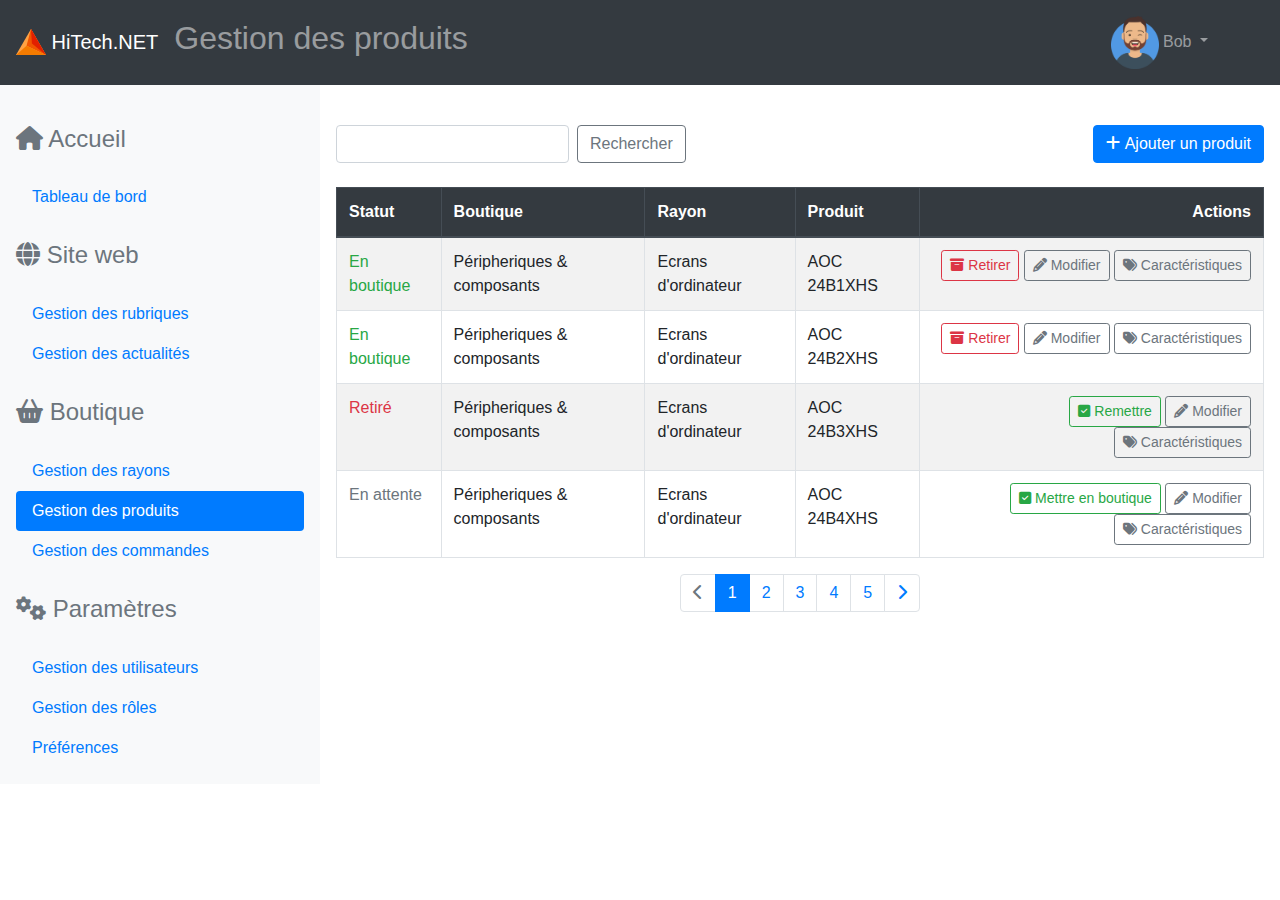
<file: Jour 2 - Projet/correction/admin/products.html>
<!DOCTYPE html>
<html lang="fr">

<head>
	<meta charset="UTF-8">
	<meta name="viewport" content="width=device-width, initial-scale=1.0">
	<meta http-equiv="X-UA-Compatible" content="ie=edge">
	<title>Gestion des produits - HiTech.NET</title>
	<link rel="icon" type="image/svg+xml" href="images/logo.svg">
	<link rel="stylesheet" href="css/bootstrap.min.css">
	<link rel="stylesheet" href="https://cdnjs.cloudflare.com/ajax/libs/font-awesome/6.4.0/css/all.min.css">
</head>

<body>

<nav class="navbar navbar-expand-lg navbar-dark bg-dark">
	<button class="navbar-toggler" type="button" data-toggle="collapse" data-target="#navbar-1" aria-controls="navbar-1" aria-expanded="false" aria-label="Toggle navigation">
		<span class="navbar-toggler-icon"></span>
	</button>
	<a class="navbar-brand" href="#">
		<img src="images/logo.svg" width="30" height="30" class="d-inline-block align-top" alt="" loading="lazy">
		HiTech.NET
	</a>
	<div class="collapse navbar-collapse" id="navbar-1">
		<h1 class="navbar-text h2">Gestion des produits</h1>
		<ul class="navbar-nav ml-auto mr-5">
			<li class="nav-item dropdown">
				<a class="nav-link dropdown-toggle" href="#" id="navbar-1-dropdown" role="button" data-toggle="dropdown" aria-haspopup="true" aria-expanded="false">
					<img alt="Avatar de Bob" src="images/avatar.png" width="48"> Bob
				</a>
				<div class="dropdown-menu" aria-labelledby="navbar-1-dropdown">
					<a class="dropdown-item" href="#"><i class="fa fa-user"></i> Mon compte</a>
					<div class="dropdown-divider"></div>
					<a class="dropdown-item" href="#"><i class="fa fa-power-off"></i> Déconnexion</a>
				</div>
			</li>
		</ul>
	</div>
</nav>
<div class="container-fluid">
	<div class="row">
		<aside class="col-md-3 p-3 d-none d-md-block bg-light">
		<h4 class="my-4 text-muted"><i class="fa fa-home"></i> Accueil</h4>
		<nav class="nav nav-pills flex-column">
			<a class="nav-item nav-link" href="#">Tableau de bord</a>
		</nav>
		<h4 class="my-4 text-muted"><i class="fa fa-globe"></i> Site web</h4>
		<nav class="nav nav-pills flex-column">
			<a class="nav-item nav-link" href="#">Gestion des rubriques</a>
			<a class="nav-item nav-link" href="#">Gestion des actualités</a>
		</nav>
		<h4 class="my-4 text-muted"><i class="fa fa-shopping-basket"></i> Boutique</h4>
		<nav class="nav nav-pills flex-column">
			<a class="nav-item nav-link" href="#">Gestion des rayons</a>
			<a class="nav-item nav-link active" href="products.html">Gestion des produits</a>
			<a class="nav-item nav-link" href="#">Gestion des commandes</a>
		</nav>
		<h4 class="my-4 text-muted"><i class="fa fa-cogs"></i> Paramètres</h4>
		<nav class="nav nav-pills flex-column">
			<a class="nav-item nav-link" href="#">Gestion des utilisateurs</a>
			<a class="nav-item nav-link" href="#">Gestion des rôles</a>
			<a class="nav-item nav-link" href="#">Préférences</a>
		</nav>
		</aside>
		<main class="col-md-9 p-3">
			<div class="d-flex justify-content-between flex-wrap flex-md-nowrap align-items-center my-4">
				<form class="form-inline">
					<input class="form-control mr-2" type="search" placeholder="" aria-label="Search">
					<button class="btn btn-outline-secondary" type="submit">Rechercher</button>
				</form>
				<a class="btn btn-primary" href="product-empty.html"><i class="fa fa-plus"></i> Ajouter un produit</a>
			</div>
			<div class="table-responsive">
				<table class="table table-bordered table-striped">
					<thead class="thead-dark">
						<tr>
							<th>Statut</th>
							<th>Boutique</th>
							<th>Rayon</th>
							<th>Produit</th>
							<th class="text-right">Actions</th>
						</tr>
					</thead>
					<tbody>
						<tr>
							<td class="text-success">En boutique</td>
							<td>Péripheriques & composants</td>
							<td>Ecrans d'ordinateur</td>
							<td>AOC 24B1XHS</td>
							<td class="text-right">
								<a class="btn btn-sm btn-outline-danger" data-toggle="modal" data-target="#delete" href="#"><i class="fa fa-archive"></i> Retirer</a>
								<a class="btn btn-sm btn-outline-secondary" href="product-1.html"><i class="fa fa-pencil"></i> Modifier</a>
								<a class="btn btn-sm btn-outline-secondary" href="#"><i class="fa fa-tags"></i> Caractéristiques</a>
							</td>
						</tr>
						<tr>
							<td class="text-success">En boutique</td>
							<td>Péripheriques & composants</td>
							<td>Ecrans d'ordinateur</td>
							<td>AOC 24B2XHS</td>
							<td class="text-right">
								<a class="btn btn-sm btn-outline-danger" data-toggle="modal" data-target="#delete" href="#"><i class="fa fa-archive"></i> Retirer</a>
								<a class="btn btn-sm btn-outline-secondary" href="#"><i class="fa fa-pencil"></i> Modifier</a>
								<a class="btn btn-sm btn-outline-secondary" href="#"><i class="fa fa-tags"></i> Caractéristiques</a>
							</td>
						</tr>
						<tr>
							<td class="text-danger">Retiré</td>
							<td>Péripheriques & composants</td>
							<td>Ecrans d'ordinateur</td>
							<td>AOC 24B3XHS</td>
							<td class="text-right">
								<a class="btn btn-sm btn-outline-success" href="#"><i class="fa fa-check-square"></i> Remettre</a>
								<a class="btn btn-sm btn-outline-secondary" href="#"><i class="fa fa-pencil"></i> Modifier</a>
								<a class="btn btn-sm btn-outline-secondary" href="#"><i class="fa fa-tags"></i> Caractéristiques</a>
							</td>
						</tr>
						<tr>
							<td class="text-muted">En attente</td>
							<td>Péripheriques & composants</td>
							<td>Ecrans d'ordinateur</td>
							<td>AOC 24B4XHS</td>
							<td class="text-right">
								<a class="btn btn-sm btn-outline-success" href="#"><i class="fa fa-check-square"></i> Mettre en boutique</a>
								<a class="btn btn-sm btn-outline-secondary" href="#"><i class="fa fa-pencil"></i> Modifier</a>
								<a class="btn btn-sm btn-outline-secondary" href="#"><i class="fa fa-tags"></i> Caractéristiques</a>
							</td>
						</tr>
					</tbody>
				</table>
				<nav>
					<ul class="pagination justify-content-center">
						<li class="page-item disabled"><span class="page-link"><i class="fa fa-chevron-left"></i></span></li>
						<li class="page-item active"><a class="page-link" href="#">1</a></li>
						<li class="page-item"><span class="page-link">2</span></li>
						<li class="page-item"><a class="page-link" href="#">3</a></li>
						<li class="page-item"><a class="page-link" href="#">4</a></li>
						<li class="page-item"><a class="page-link" href="#">5</a></li>
						<li class="page-item"><a class="page-link" href="#"><i class="fa fa-chevron-right"></i></a></li>
					</ul>
				</nav>
			</div>
		</main>
	</div>
</div>
<!-- Modal -->
<div class="modal fade" id="delete" tabindex="-1" role="dialog" aria-hidden="true">
	<div class="modal-dialog" role="document">
		<div class="modal-content">
			<div class="modal-header">
				<h5 class="modal-title text-danger" id="exampleModalLabel"><i class="fa fa-archive"></i> Retrait d'un produit</h5>
				<button type="button" class="close" data-dismiss="modal" aria-label="Close"><span aria-hidden="true">&times;</span></button>
			</div>
			<div class="modal-body">
				Attention, le produit ne sera plus visible sur le site
			</div>
			<div class="modal-footer">
				<button type="button" class="btn btn-outline-secondary" data-dismiss="modal">Annuler</button>
				<button type="button" class="btn btn-danger">Retirer le produit de la boutique</button>
			</div>
		</div>
	</div>
</div>
	
<script src="https://code.jquery.com/jquery-3.2.1.slim.min.js" integrity="sha384-KJ3o2DKtIkvYIK3UENzmM7KCkRr/rE9/Qpg6aAZGJwFDMVNA/GpGFF93hXpG5KkN" crossorigin="anonymous"></script>
<script src="js/bootstrap.bundle.min.js"></script>
</body>

</html>
</file>
<file: Jour 2 - Projet/instructions/FRONT/rsc/css/theme.css>
@charset "UTF-8";
* {
  box-sizing: border-box;
}

html {
  font-size: 62.5%;
}

.container {
  max-width: 1140px;
  margin: 0 auto;
  padding: 0;
}

body {
  font-size: 1.6rem;
  line-height: 1.5;
  font-family: "Open Sans", sans-serif;
  background-color: #eee;
  color: #555;
}

h1,
h2,
h3 {
  font-family: "Raleway", sans-serif;
  color: #333;
  font-weight: 400;
}

h1 {
  font-size: 36px;
}

h2 {
  font-size: 24px;
}
h2__:after {
  content: "●";
  color: #555;
}

h3 {
  font-size: 18px;
}

.icon-user,
.icon-data,
.icon-stack,
.icon-phone,
.icon-display,
.icon-clock {
  font-size: 2.5rem;
  padding-right: 1em;
  padding-top: 0.2em;
  padding-bottom: 0.2em;
}

.header {
  background-color: #0c6588;
  background-image: url(../images/header.jpg);
  background-position: center;
  color: #e2f7ff;
  padding: 0;
}
.header__accessibility, .header__main, .header__nav {
  display: flex;
  flex-direction: column;
  justify-content: space-between;
  align-items: center;
}
.header__accessibility {
  font-size: 0.9em;
  background-color: #e2f7ff;
  color: #0c6588;
  padding: 5px;
}
.header__accessibility .header__accessibility-btn {
  cursor: pointer;
  color: #0c6588;
  margin-left: 10px;
}
.header__accessibility .header__accessibility-btn:hover {
  color: #000;
}
.header__main .logo {
  display: flex;
  align-items: center;
  flex-direction: column;
}
.header__main .logo img {
  max-width: 5em;
}
.header__main .logo .logo__brand-name {
  font-size: 3.6rem;
  margin: 0;
}
.header__main .logo .logo__brand-desc {
  font-size: 0.9em;
  color: #e2f7ff;
  margin: 0;
  margin-bottom: 1em;
}
.header__main .session {
  display: flex;
  gap: 2rem;
}
.header__main .session .session__account,
.header__main .session .session__cart {
  cursor: pointer;
  justify-items: center;
  color: #e2f7ff;
}
.header .nav .nav__button {
  display: flex;
  margin: auto;
  width: 100%;
  justify-content: center;
  vertical-align: middle;
  background-color: #e2f7ff;
  color: #0c6588;
  border: none;
  padding: 0;
  font-size: 1em;
  cursor: pointer;
}
.header .nav .nav__button:hover {
  color: #000;
}

.anchors {
  list-style: none;
  padding-left: 0;
}
.anchors__a {
  color: #0c6588;
  text-decoration: underline;
}

.main-content {
  background-color: #fff;
  padding: 20px;
}

.intro__tag-container {
  display: flex;
  gap: 10px;
  flex-wrap: wrap;
}
.intro__tag {
  white-space: nowrap;
  position: relative;
  margin: 0 5px 0 10px;
  display: inline-block;
  height: 25px;
  border-radius: 0 5px 5px 0;
  padding: 0 25px 0 15px;
  background: #ccc;
  border: 0 solid #c7d2d4;
  color: #999;
  line-height: 23px;
}
.intro__tag:after {
  position: absolute;
  right: 0;
  margin: 1px 7px;
  font-weight: bold;
  font-size: 19px;
}
.intro__tag:before {
  position: absolute;
  content: "●";
  color: white;
  text-shadow: 0 0 1px #333;
  font-size: 11px;
  line-height: 0px;
  text-indent: 12px;
  left: -15px;
  width: 1px;
  height: 0px;
  border-right: 14px solid #ccc;
  border-top: 13px solid transparent;
  border-bottom: 13px solid transparent;
}

.content {
  display: flex;
  gap: 20px;
}

.slider__current {
  max-width: 100%;
  height: auto;
}
.slider__disclaimer {
  font-size: 0.8em;
  color: #555;
}
.slider__all-photos-wrapper {
  display: flex;
  gap: 10px;
  flex-wrap: wrap;
}
.slider__all-photos-wrapper .slider__little {
  width: 60px;
  height: auto;
  cursor: pointer;
}

__summary .intro__purchase-details {
  background-color: #f7f7f7;
  padding: 10px;
  border-radius: 5px;
  margin-bottom: 15px;
}
__summary .intro__purchase-details p {
  margin: 0;
}
__summary .intro__purchase-details .fs-little {
  font-size: 0.6em;
  color: #555;
}
__summary .intro__purchase-details .add-to-cart {
  background-color: #0c6588;
  color: #fff;
  border: none;
  padding: 10px 15px;
  cursor: pointer;
  margin-top: 10px;
}
__summary .intro__purchase-details .add-to-cart:hover {
  background-color: #000;
}
__summary .intro__purchase-details .add-to-wishlist {
  color: #0c6588;
  cursor: pointer;
  font-size: 0.9em;
  margin-top: 10px;
}
__summary .intro__main-specs {
  list-style-type: disc;
  padding-left: 20px;
}

.description {
  margin-top: 30px;
}
.description__article {
  margin-bottom: 20px;
}
.description__article-content {
  display: flex;
  flex-direction: column;
  gap: 20px;
}
.description__article-content img {
  max-width: 100%;
  height: auto;
}
.description__article-text p {
  margin-bottom: 10px;
}

.product-details {
  margin-top: 30px;
}
.product-details__article {
  margin-bottom: 20px;
}
.product-details__article h3 {
  margin-bottom: 10px;
}
.product-details__article table {
  width: 100%;
  border-collapse: collapse;
}
.product-details__article table td {
  padding: 10px;
  border: 1px solid #ddd;
}
.product-details__article table td:first-child {
  font-weight: bold;
  width: 50%;
}

.footer {
  background-color: #333;
  color: #ddd;
  padding: 20px;
  text-align: center;
}
.footer a {
  color: #eee;
}
.footer a:hover {
  color: #fff;
}/*# sourceMappingURL=theme.css.map */
</file>
<file: Jour 1 - Cours/Menu accessible/correction/correction/css/common-v3.css>
/* *****************************************************************
TOOLS
***************************************************************** */
* {
    box-sizing: border-box; /* On spécifie que la largeur (width) de chaque boîte comprend le padding et la bordure (par défaut, c'est seulement la largeur du contenu) */
}

html {
    font-size: 62.5%;/* 1rem = 10px (la formule est 10/16*100) la taille par défaut étant 16px */
}

body {
    font-size: 1.6rem; /* on remets la taille du texte par défaut pour le body à 16px en utilisant les rem comme unité) */
}


/* *****************************************************************
GENERALITIES
***************************************************************** */

/* Le corps du document */
body {
	font-family: sans-serif;
	color: #555;
	background-color: #eee;
	line-height: 1.5;
	margin: 0;
	padding: 0;
}

/* Le titre principal d'un flux */
h1 {
    font-size: 4rem;
    color: #DD5735;
}

/* Le titre de second niveau  */
h2 {
    font-size: 3.2rem;
    color: #333;
}

/* Le titre de troisème niveau */
h3 {
    font-size: 2.4rem;
}

/* Les liens */
a {
    color: #DD5735;
    text-decoration: none;
}

a:hover {
	text-decoration: underline;
	color: #000;
}

ul {
    list-style: none;
    padding: 0;
}

/* Contenu principal */
main {
	padding: 2em;
}

article {
    background-color: #FFF;
    padding: 1em;
}

/* *****************************************************************
CONTAINER
***************************************************************** */

/* Le container permet de limiter la largeur d'un contenu */
.container {
    max-width: 1100px;
    margin-left: auto;
    margin-right: auto;
}

/* *****************************************************************
MAIN LAYOUT
***************************************************************** */

/* L'entête de la page */
.header {
    padding: 1em;
    text-align: center;
    background-color: #444;
    color: #999;
}

.header h1 {
    margin: 0;
}

/* Le pied de page */
.footer {
    padding: 2em;
    text-align: center;
    background-color: #444;
    color: #FFF;
}


/* *****************************************************************
TABLE
***************************************************************** */

.table {
    width: 100%;
    border-collapse: collapse;
}

.table caption,
.table th,
.table td {
    padding: 1em;
    border: 1px solid #DDD;
}

.table thead {
    border-bottom: 2px solid #999;
}
.table tfoot {
    border-top: 2px solid #999;
}

.table tbody tr:nth-child(odd) {
    background-color: rgba(0, 0, 0, 0.1);
}

/* *****************************************************************
FORM
***************************************************************** */
.field {
    display: flex;
    padding: 1em 0;
}

.field label {
    width: 30%;
}

.field input {
    width: 70%;
}

.field + .field {
    border-top: 1px solid rgba(0, 0, 0, 0.2);
}

fieldset {
    margin: 2em 0;
    padding: 1em;
    border: 1px solid rgba(0, 0, 0, 0.2);
    border-radius: 0.5em;
}

legend {
    padding: 0 1em;
    font-size: 1.8rem;
}

label {
    padding: 0.5em;
}

.toolbar {
    text-align: center;
    margin: 2em 0;
    padding: 1em;
    border: 1px solid rgba(0, 0, 0, 0.2);
    border-radius: 0.5em;
}

input,
select,
textarea {
    border: 1px solid #CCC;
    border-radius: 0.5em;
    background-color: #FFF;
    color: #333;
    font-size: 1.6rem;
    padding: 0.5em 1em;
}

select,
textarea {
    width: 100%;
}

textarea {
    display: block;
    min-height: 10em;
}

.submit-button {
    display: inline-block;
    padding: 1em 2em;
    font-size: 1.6rem;
    color: #FFF;
    background-color: #DD5735;
    border: 2px solid #DD5735;
    border-radius: 0.5em;
    cursor: pointer;
}

.submit-button:hover {
    color: #DD5735;
    background-color: #FFF;
}


/* *****************************************************************
VARIOUS
***************************************************************** */

/* Utile pour mettre en évidence un parent */
.parent {
    border: 1px dashed #DD5735;
}

.card,
.cards > *
{
    padding: 2em;
    background-color: #FFF;
    border: 1px solid rgba(0, 0, 0, 0.2);
}

.gutter > * {
    margin: 1em;
}

.code {
    padding: 0.5em;
    font-family: Monaco, monospace;
    font-size: 1.4rem;
    color: black;
    background-color: #ddd;
    border: 1px solid #bbb;
}
</file>
<file: Jour 1 - Cours/Menu accessible/correction/correction/css/theme.css>
.nav-access {
    position: fixed;
    top: 0;
    left: 0;
}

.nav-access a {
    position: absolute;
    display: block;
    padding: 1em;
    background-color: black;
    color: white;
    white-space: nowrap;
    opacity: 0;
}

.nav-access a:focus {
    opacity: 1;
}
</file>
